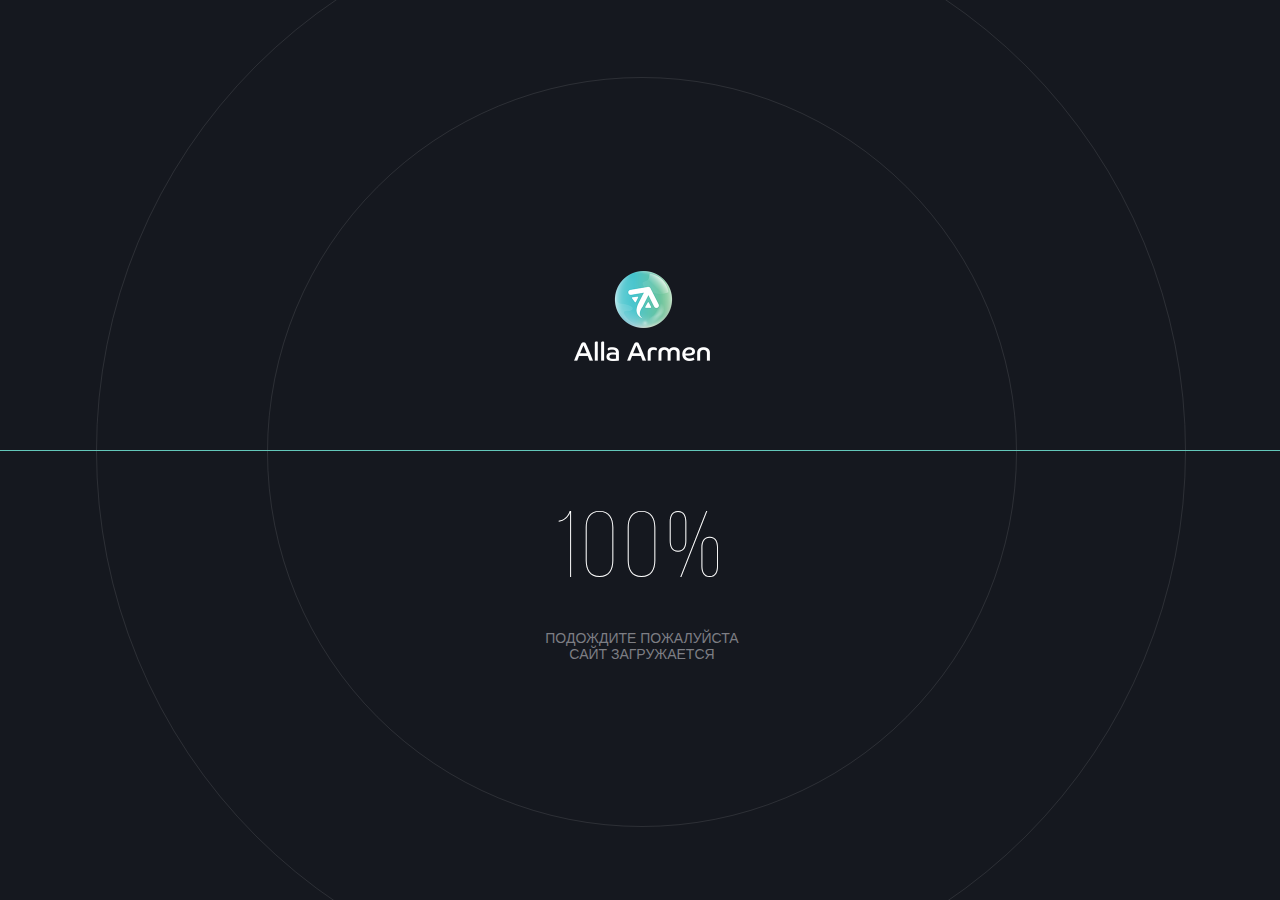
<file: docs/index.html>
<!DOCTYPE html>
<html lang="en">
<head>
<meta charset="utf-8">
<title>Alla Armen</title>
<meta http-equiv="X-UA-Compatible" content="IE=edge,chrome=1">
<meta name="viewport" content="width=device-width, initial-scale=1">
<link rel="shortcut icon" href="favicon.ico">
<link rel="apple-touch-icon" sizes="57x57" href="images/touch/apple-icon-57x57.png">
<link rel="apple-touch-icon" sizes="60x60" href="images/touch/apple-icon-60x60.png">
<link rel="apple-touch-icon" sizes="72x72" href="images/touch/apple-icon-72x72.png">
<link rel="apple-touch-icon" sizes="76x76" href="images/touch/apple-icon-76x76.png">
<link rel="apple-touch-icon" sizes="114x114" href="images/touch/apple-icon-114x114.png">
<link rel="apple-touch-icon" sizes="120x120" href="images/touch/apple-icon-120x120.png">
<link rel="apple-touch-icon" sizes="144x144" href="images/touch/apple-icon-144x144.png">
<link rel="apple-touch-icon" sizes="152x152" href="images/touch/apple-icon-152x152.png">
<link rel="apple-touch-icon" sizes="180x180" href="images/touch/apple-icon-180x180.png">
<link rel="icon" type="image/png" sizes="192x192"  href="images/touch/android-icon-192x192.png">
<link rel="icon" type="image/png" sizes="32x32" href="images/touch/favicon-32x32.png">
<link rel="icon" type="image/png" sizes="96x96" href="images/touch/favicon-96x96.png">
<link rel="icon" type="image/png" sizes="16x16" href="images/touch/favicon-16x16.png">
<link rel="manifest" href="images/touch/manifest.json">
<meta name="msapplication-TileImage" content="images/touch/ms-icon-144x144.png">
<!-- Latest compiled and minified CSS -->
<link rel="stylesheet" href="css/grid.css" />
<link rel="stylesheet" href="css/style.css" type="text/css">

</head>
<body>
<!-- wrap -->
<div class="wrap" id="wrap">
    <!-- section__one -->
    <section class="section__one" id="section">
                    
                    <!-- menu__container -->
                    <div class="menu__container">
                        <div class="menu__box">
                            <span class="m-circle mc-top"></span>
                            <ul class="menu">
                                <li><a href="about.html" class="lPage"><span data-hover="О коуче">О коуче</span></a></li>
                                <li><a href="all-programs.html" class="lPage"><span data-hover="Программы">Программы</span></a></li>
                                <li><a href="problem-solving.html" class="lPage"><span data-hover="Решение проблем">Решение проблем</span></a></li>
                                <li><a href="what-benefit.html" class="lPage"><span data-hover="Польза">Польза</span></a></li>
                                <li><a href="blog.html" class="lPage"><span data-hover="Блог">Блог</span></a></li>
                                <li><a href="reviews.html" class="lPage"><span data-hover="Отзывы">Отзывы</span></a></li>
                                <li><a href="contacts.html" class="lPage"><span data-hover="Контакты">Контакты</span></a></li>
                            </ul> 
                            <div class="clear"></div>
                            <span class="m-circle mc-bottom"></span>            
                        </div>
                    </div><!-- /menu__container --> 
    
        <!-- content__pc -->
        <div class="content__pc" id="content__pc">

                <!-- container -->
                <div class="container">
                    
                    <div class="logo anime-1">
                        <a href="index.html">
                            <img src="images/logo.png" width="68" height="68" alt="#" />
                            <span><img src="images/logo-txt.png" width="136" height="20" alt="Alla Armen" rel="prefetch prerender" /></span>
                        </a>
                    </div><!-- /.logo -->
                    
                    <h1 class="anime-1"><span>Лайф-коуч</span></h1>
                    
                    <!-- share__content -->
                    <div class="share__content mobile-hide">
                        <!-- share -->
        				<div class="share share-hide share-opacity">
                            <div class="share-button">
            					<button class="share-toggle-button">
                                    <i class="s-i-1"></i>
                                    <i class="s-i-2"></i>
            						<!--<i class="share-icon icon-share"></i>-->
            					</button>
                            </div>
        					<ul class="share-items">
        						<li class="share-item item1">
        							<a href="#" class="share-btn">
        								<i class="share-icon icon-facebook"></i>
        							</a>
        						</li>
        						<li class="share-item item2">
        							<a href="#" class="share-btn">
        								<i class="share-icon icon-vk" data-hover="B">B</i>
        							</a>
        						</li>
        						<li class="share-item item3">
        							<a href="#" class="share-btn">
        								<i class="share-icon icon-twitter"></i>
        							</a>
        						</li>
        						<li class="share-item item4">
        							<a href="#" class="share-btn">
        								<i class="share-icon icon-gp"></i>
        							</a>
        						</li>
        					</ul>
        				</div><!-- /.share -->
                     
                    </div><!-- /.share__content -->
                    
                    <!-- h-action -->
                    <div class="h-action">
                        <ul class="h-action-list">
                            <li class="hl-1"><span class="link-nav"><i class="icon-nav"></i></span></li>
                            <li class="hl-2 mobile-hide ">
                                <a href="contacts.html" class="link-skype linkHover lPage">
                                    <span class="a_link"><span>AllaArmen</span></span>                                    
                                    <i class="icon-skype"></i>                                    
                                </a>
                            </li>
                            <li class="hl-3 mobile-hide">
                                <a href="contacts.html#page3" class="link-phone linkHover lPage">
                                    <i class="icon-phone"></i>
                                    <span class="a_link"><span>+44 (0)207 993 1102</span></span>
                                </a>
                            </li>
                        </ul>
                    </div><!-- /.h-action -->
                    
                    <div class="clear"></div>
                    <!-- couch__write -->
                    <div class="couch__write" id="coachBtn">
                    <div id="coachTopLine" class="mobile-hide"></div>
                        <i class="c-dot dot-top"></i>
                            <span class="cb-content">
                                <a href="contacts.html#page2" class="couch-button lPage">ЗАписаться <span>к коучу</span></a>
                            </span>
                        <i class="c-dot dot-bottom"></i>
                    </div><!-- /.couch__write -->
                   
                   <div class="clear"></div>
                   
                    <span class="email-send mobile-hide anime-4">
                        <a href="contacts.html#page2" class="linkHover lPage">
                            <i class="icon-email"></i>
                            <span class="a_link"><span>me@allaarmen.coach</span></span>
                        </a>
                    </span>
                                     
                    <div class="nav__box"> 
                        <ul class="nav">  
                            <li class="anime-2"><a href="about.html" class="lPage"><span data-hover="О коуче">О коуче</span></a></li>
                            <li class="anime-2"><a href="all-programs.html" class="lPage"><span data-hover="Программы">Программы</span></a></li>
                            <li class="anime-2"><a href="problem-solving.html" class="lPage"><span data-hover="Решение проблем">Решение проблем</span></a></li>
                            <li class="anime-2"><a href="what-benefit.html" class="lPage"><span data-hover="Польза">Польза</span></a></li>
                            <li class="anime-2"><a href="blog.html" class="lPage"><span data-hover="Блог">Блог</span></a></li>
                            <li class="anime-2"><a href="reviews.html" class="lPage"><span data-hover="Отзывы">Отзывы</span></a></li>
                            <li class="anime-2"><a href="contacts.html" class="lPage"><span data-hover="Контакты">Контакты</span></a></li>                                                   
                        </ul>
                    </div><!-- /.nav__box -->
                    
                </div><!-- /.container --> 
                
                <!-- swiperBox -->
                <div class="swiperBox">
                
                <!-- swip__content -->
                <div class="swip__content">
                
                <!-- slide-txt -->
                <div class="slide-txt" id="slideTxt">
                    <span class="s-circle s-circle-top"></span>
                                        
                        <!-- slider -->
                        <ul id="slider">
                            <li class="slide page1 slideActive" data-hash="page1" data-img="0">
                                <!-- page__content -->
                                <div class="page__content">
                                    <div class="simple-txt">                                    
                                        <p>1 Через 12 дней Вы сможете <span> поверить в себя, преодолеть </span> свои страхи и проблемы, <span> достигнуть того, что ранее </span> казалось невозможным! </p>                                    
                                    </div> 
                                </div><!-- /.page__content -->     
                                <span class="s-circle s-circle-bottom"></span>                          
                            </li>
                            <li class="slide page2" data-hash="page2" data-img="1">
                                <!-- page__content -->
                                <div class="page__content">
                                    <div class="simple-txt">                                    
                                        <p>2 Через 12 дней Вы сможете <span> поверить в себя, преодолеть </span> свои страхи и проблемы, <span> достигнуть того, что ранее </span> казалось невозможным! </p>                                    
                                    </div> 
                                </div><!-- /.page__content -->   
                                <span class="s-circle s-circle-bottom"></span>                            
                            </li>
                            <li class="slide page3" data-hash="page3" data-img="2" data-location="about.html">
                                <!-- page__content -->
                                <div class="page__content">
                                    <div class="simple-txt">                                    
                                        <p>3 Через 12 дней Вы сможете <span> поверить в себя, преодолеть </span> свои страхи и проблемы, <span> достигнуть того, что ранее </span> казалось невозможным! </p>                                                                            
                                    </div> 
                                </div><!-- /.page__content -->   
                                <span class="s-circle s-circle-bottom"></span>                          
                            </li>    
                        </ul><!-- /.slider -->      
                            
                    
                                                        
                </div><!-- /.slide-txt -->  
                
                        <!-- Add Pagination -->
                        <ul class="pagination__box pagination" id="pagination">
                            <li class="page1 active "data-hash="page1" data-slide="1"></li>
                            <li class="page2" data-hash="page2" data-slide="2"></li>
                            <li class="page3" data-hash="page3" data-slide="3"></li>
                        </ul>  
                        <!-- Add Arrows -->
                        <div class="btn-prev btn-disabled swiper-button mobile-show" id="prev1"></div>
                        <div class="btn-next swiper-button mobile-show" id="next1"></div>                        
                    

                    <div class="clear mobile-show"></div>
                     
                    <!-- couchBtnContent -->
                    <div class="couchBtnContent mobile-show">
                        <!-- couch__write -->
                        <div class="couch__write mobile-show">
                            <i class="c-dot dot-top"></i>
                                <span class="cb-content">
									<a href="contacts.html#page2" class="couch-button lPage">ЗАписаться <span>к коучу</span></a>
                                </span>
                            <i class="c-dot dot-bottom"></i>
                        </div><!-- /.couch__write -->
                    </div><!-- /.couchBtnContent -->
                    
                    <!-- action-panel -->
                    <div class="panel-mobile mobile-show">
                     
                     <div class="share-mobile">
        					<ul class="share-items">
        						<li class="share-item item1">
        							<a href="#">
        								<i class="share-icon icon-facebook"></i>
        							</a>
        						</li>
        						<li class="share-item item2">
        							<a href="#">
        								<i class="share-icon icon-vk" data-hover="B">B</i>
        							</a>
        						</li>
        						<li class="share-item item3">
        							<a href="#">
        								<i class="share-icon icon-twitter"></i>
        							</a>
        						</li>
        						<li class="share-item item4">
        							<a href="#">
        								<i class="share-icon icon-gp"></i>
        							</a>
        						</li>
        					</ul>                    
                        </div>
                                       
                        <div class="action-panel">
                            <ul class="panel-list">
                                <li class="pl-1"><a href="contacts.html#page2" class="lPage"><i class="icon-email"></i></a></li>
                                <li class="pl-2"><span class="link-share ls_mob"><i class="share-icon icon-share"></i></span></li>
                                <li class="pl-3"><a class="link-phone lPage" href="contacts.html#page3"><i class="icon-phone"></i></a></li>
                                <li class="pl-4"><a class="link-skype lPage" href="contacts.html"><i class="icon-skype"></i></a></li>
                            </ul>
                        </div><!-- /action-panel -->
                    </div><!-- /action-panel -->                         
                     
                    <div class="page-buffer mobile-show"></div>
                    
                </div><!-- /.swip__content --> 
                
                                     
                
                </div><!-- /.swiperBox -->                         
                
                
                
                <div id="bgBox">
                                    
                    <div id="bg1" class="bg bg1"><span></span></div>
                    <div id="bg2" class="bg bg2"><span></span></div>
                    <div id="bg3" class="bg bg3"><span></span></div>
                    <div id="bg4" class="bg bg4"><span></span></div>
                    <div id="bg5" class="bg bg5"><span></span></div>              
                                        
                </div>        
                                             
            
        </div><!-- /.content__pc --> 
                
        <span class="line l-1 anime-3"></span>
        <span class="line l-2 anime-3"></span>
        <span class="line l-3 mobile-show anime-3"></span>
        <span class="line l-4 mobile-show anime-3"></span>
        <span class="line-mobile l-5 mobile-show anime-3"><span></span></span>
        <span class="line-mobile l-6 mobile-show anime-3"><span></span></span>

        
    </section><!-- /section__one -->

</div><!-- /wrap -->
<div class="imgLoader" id="imgLoader"></div>	
<script src="js/jquery.min.js"></script>
<script src="js/queryLoader.js"></script>
<script>
    QueryLoader.selectorPreload = "body";
    QueryLoader.init();
</script>

<!--[if lt IE 9]>
    <link rel="stylesheet" href="css/ie.css" />      
    <script src="http://html5shiv.googlecode.com/svn/trunk/html5.js "></script>
    <script src="https://oss.maxcdn.com/html5shiv/3.7.2/html5shiv.min.js"></script>
    <script src="https://oss.maxcdn.com/respond/1.4.2/respond.min.js"></script>
    <script src="http://ie7-js.googlecode.com/svn/version/2.1(beta4)/IE9.js"></script>
    <script src="http://cdnjs.cloudflare.com/ajax/libs/placeholders/3.0.2/placeholders.min.js"></script>  
<![endif]-->
 
<script src="js/jquery.mousewheel.js"></script>
<script src="js/hammer.min.js"></script>
<script src="js/page-index.js"></script> 
<script src="js/script.js"></script>  
</body>
</html>
</file>
<file: docs/css/grid.css>
html, body, div, ul, ol, li, dl, dt, dd, h1, h2, h3, h4, h5, h6, pre, form, dfn, del, p, blockquote, fieldset, input, textarea, select, article, aside, details, figcaption, figure, footer, header, hgroup, nav, section, button, canvas, video {
    margin: 0;
    padding: 0;
}
* {
  -webkit-box-sizing: border-box;
     -moz-box-sizing: border-box;
          box-sizing: border-box;
}
*:before,
*:after {
  -webkit-box-sizing: border-box;
     -moz-box-sizing: border-box;
          box-sizing: border-box;
}
.img-responsive {
  display: block;
  max-width: 100%;
  height: auto;
}
.container {
  margin-right: auto;
  margin-left: auto;
  display: block;
  margin: 0 auto;
}
@media (min-width: 320px) {
  .container {
    width: 100%;
    padding: 0 15px;     
  }
}
@media (min-width: 480px) {
  .container {
    padding: 0 20px; 
    width: 100%;      
  }
}
@media (min-width: 768px) {
  .container {
    width: 100%;
    padding: 0 25px;    
  }
}
@media (min-width: 1024px) {
  .container {
    width: 100%;
    padding: 0 30px;
  }
}
@media (min-width: 1366px) {
  .container {
    width: 100%;
    padding: 0 38px;
  }
}

@media (min-width: 1440px) {
  .container {
    width: 1360px;
    padding: 0;
  }
}
.row {
    margin-left: -15px;
    margin-right: -15px;
}
.row:before, .row:after {
    content: " ";
    display: table;
}
.row:after {
    clear: both;
}
.col-mb-1, .col-mb-2, .col-xs-1, .col-sm-1, .col-md-1, .col-lg-1, .col-xs-2, .col-sm-2, .col-md-2, .col-lg-2, .col-xs-3, .col-sm-3, .col-md-3, .col-lg-3, .col-xs-4, .col-sm-4, .col-md-4, .col-lg-4, .col-xs-5, .col-sm-5, .col-md-5, .col-lg-5, .col-xs-6, .col-sm-6, .col-md-6, .col-lg-6, .col-xs-7, .col-sm-7, .col-md-7, .col-lg-7, .col-xs-8, .col-sm-8, .col-md-8, .col-lg-8, .col-xs-9, .col-sm-9, .col-md-9, .col-lg-9, .col-xs-10, .col-sm-10, .col-md-10, .col-lg-10, .col-xs-11, .col-sm-11, .col-md-11, .col-lg-11, .col-xs-12, .col-sm-12, .col-md-12, .col-lg-12 {
  position: relative;
  min-height: 1px;
  padding: 0 15px;
}
.col-xs-1, .col-xs-2, .col-xs-3, .col-xs-4, .col-xs-5 {
  float: left;
}
.col-xs-1 {
  width: 100%;
}
@media (min-width: 480px) {
  .col-mb-1, .col-mb-2 {
    float: left;
  }
  .col-mb-2 {
    width: 100%;
  }
  .col-mb-1 {
    width: 50%;
  }    
}
@media (min-width: 800px) {
  .col-sm-1, .col-sm-2, .col-sm-3 {
    float: left;
  }
  .col-sm-3 {
    width: 100%;
  }
  .col-sm-2 {
    width: 66.66666667%;
  }
  .col-sm-1 {
    width: 33.33333333%;
  }   
}
@media (min-width: 1024px) {
  .col-md-1, .col-md-2, .col-md-3, .col-md-4 {
    float: left;
  }
  .col-md-4 {
    width: 100%;
  }
  .col-md-3 {
    width: 75%;
  }
  .col-md-2 {
    width: 50%;
  }
  .col-md-1 {
    width: 25%;
  }
 
}
@media (min-width: 1300px) {
  .col-lg-1, .col-lg-2, .col-lg-3 {
    float: left;
  }
  .col-lg-3 {
    width: 100%;
  }
  .col-lg-2 {
    width: 66.66666667%
  }
  .col-lg-1 {
    width: 33.33333333%;
  } 
}
</file>
<file: docs/css/style.css>
/*@import url(http://fonts.googleapis.com/css?family=Open+Sans:400,300,700,800,600&subset=latin,cyrillic-ext);
@import url(https://fonts.googleapis.com/css?family=Open+Sans+Condensed:300&subset=latin,cyrillic-ext);*/
@font-face {
	font-family: 'Conv_BebasNeueBold';
	src: url('../fonts/BebasNeueBold.eot');
	src: local('☺'), url('../fonts/BebasNeueBold.woff') format('woff'), 
    url('../fonts/BebasNeueBold.ttf') format('truetype'), 
    url('../fonts/BebasNeueBold.svg') format('svg');
	font-weight: normal;
	font-style: normal;
}
@font-face {
	font-family: 'Conv_BebasNeueThin';
	src: url('../fonts/BebasNeueThin.eot');
	src: local('☺'), url('../fonts/BebasNeueThin.woff') format('woff'), 
    url('../fonts/BebasNeueThin.ttf') format('truetype'), 
    url('../fonts/BebasNeueThin.svg') format('svg');
	font-weight: normal;
	font-style: normal;
}
@font-face {
	font-family: 'Conv_BebasNeueBook';
	src: url('../fonts/BebasNeueBook.eot');
	src: local('☺'), url('../fonts/BebasNeueBook.woff') format('woff'), 
    url('../fonts/BebasNeueBook.ttf') format('truetype'), 
    url('../fonts/BebasNeueBook.svg') format('svg');
	font-weight: normal;
	font-style: normal;
}

ul,
ol {list-style: none;margin: 0;padding: 0;}
ul ul,
ol ul,
ul ol,
ol ol {
  list-style: none;
  margin: 0;padding: 0;
}
a, li, button, input, textarea {
    outline: none !important;
}
.clear {
    clear: both;
}
:focus::-webkit-input-placeholder {color: transparent}
:focus::-moz-placeholder          {color: transparent}
:focus:-moz-placeholder           {color: transparent}
:focus:-ms-input-placeholder      {color: transparent}
body {
    background: #15181f;
    color: #fff;
    font: 15px/15px "Open Sans", sans-serif;
    -webkit-text-size-adjust:none;
    outline: none !important;
}
h1 {
    display: inline-block;
    float: left;
    color: #fff;
    font: 15px/20px "Open Sans", sans-serif;
    margin: 0 0 0 158px; 
    position: relative;   
    padding: 26px 0 0;
    z-index: 30;  
}
h1:before {
    content: "";
	-webkit-transition: background 0.6s;
	-moz-transition: background 0.6s;
    -ms-transition: background 0.6s;
	transition: background 0.6s;       
    left: 0;
    position: absolute;
    width: 1px;
    z-index: 2;   
    height: 69px;
    top: -69px;     
}

p {
    color: #7d7e84;
    font: 15px/18px "Open Sans", sans-serif;
    margin: 0 0 20px;    
}
a {
    color: #fff;
    text-decoration: none;
}

html, body {
    height: 100%;
}
.wrap {
    height: 100%;
    overflow: hidden;    
}

.wrap {
    background: #000 none no-repeat 50% 50%;
    height: 100%;
    overflow: hidden;
    background-size: 100% auto;
}
.bg {
    height: 100%;
    left: 0;
    position: absolute;
    top: 0;
    width: 0;
    z-index: 1;
    overflow: hidden; 
    
}
.bg span {
    width: 0;
    background-repeat: no-repeat;  
    height: 100%;
    display: block;
	-webkit-transition: width .5s;
	-moz-transition: width .5s;
    -ms-transition: width .5s;
	transition: width .5s;             
}
.bg1 {
    width: 19.5%;         
}
.bg2 {
    left: 19.5%;
    width: 8.5%;
}
.bg3 {
    width: 27%;
    left: 28%;           
}
.bg4 {
    left: 55%;
    width: 35.4%;
}
.bg5 {
    left: 90.4%;
    width: 9.6%;   
}

.wrap {
    background-image: url("../images/bg1.jpg");
}
.wrap.page-about {
    background-image: url("../images/bg3.jpg");
}
.wrap.page-programs {
    background-image: url("../images/bg5.jpg");
} 
.wrap.page-problem-solving {
    background-image: url("../images/bg6.jpg");
}   
.wrap.page-reviews {
    background-image: url("../images/bg7.jpg");
} 
.wrap.page-contacts {
    background-image: url("../images/bg8.jpg");
}  
.wrap.page-about-coach {
    background-image: url("../images/bg4.jpg");
} 
.wrap.page-blog {
    background-image: url("../images/bg11.jpg");
} 
.wrap.page-blog-single {
    background-image: url("../images/bg13.jpg");
}  
.wrap.page-what-benefit {
    background-image: url("../images/bg14.jpg");
}  


 
.page1 .bg1 span,
.page1 .bg2 span,
.page1 .bg3 span,
.page1 .bg4 span,
.page1 .bg5 span,

.page2 .bg1 span,
.page2 .bg2 span,
.page2 .bg3 span,
.page2 .bg4 span,
.page2 .bg5 span,

.page3 .bg1 span,
.page3 .bg2 span,
.page3 .bg3 span,
.page3 .bg4 span,
.page3 .bg5 span
 {
   -webkit-animation-fill-mode: both;
   -moz-animation-fill-mode: both;
    -ms-animation-fill-mode: both;   
  animation-fill-mode: both;    
  -webkit-animation-duration: .5s;
  -moz-animation-duration: .5s;
  -ms-animation-duration: .5s;
  animation-duration: .5s;           
}



@-webkit-keyframes fadeIn {
  0% {
    width: 0;
  }

  100% {
    width: 100%;
  }
}

@-moz-keyframes fadeIn {
  0% {
    width: 0;
  }

  100% {
    width: 100%;
  }
}

@-ms-keyframes fadeIn {
  0% {
    width: 0;
  }

  100% {
    width: 100%;
  }
}

@keyframes fadeIn {
  0% {
    width: 0;
  }

  100% {
    width: 100%;
  }
}
section.section__one {
    height: 100%;
    position: relative;
}
section.section__one:before {
    content: "";    
    background: rgba(19,20,26,.3);
    position: absolute;
    top: 0;
    left: 0;
    height: 100%;
    width: 55%;
    border-right: 1px solid rgba(255,255,255,.1);
    z-index: 2;
}
/*content__pc*/
.content__pc {
    height: 100%;
}
.content__pc:before {
    content: "";    
    background: rgba(21,24,31,.8);
    position: absolute;
    top: 0;
    left: 0;
    height: 100%;
    width: 100%;
    z-index: 2;
}
/*line*/
.line {
    background: rgba(255,255,255,.1);
    height: 100%;
    position: absolute;
    z-index: 2;
    width: 1px;
    top: 0;
	-webkit-transition: left 0.5s, opacity 0.5s;
	-moz-transition: left 0.5s, opacity 0.5s;
    -ms-transition: left 0.5s, opacity 0.5s;
	transition: left 0.5s, opacity 0.5s;      
}
.l-1 {
    left: 19.5%;
}
.l-2 {
    left: 28%;
}
/*fullpage*/
.fullpage {
    position: absolute !important;
    top: 0;
    width: 100%;
    left: 0;
    z-index: 20;
}
/*content__pc*/
.content__pc > .container, .contact__form > .container {
    padding-top: 69px;
    height: 100%;
    position: relative;
}
/*logo*/
.logo {
    display: inline-block;
    float: left;
    position: relative;
    z-index: 30;
}
.logo a {
    text-decoration: none;
}
.logo a img {
    float: left;
    display: inline-block;
}
.logo a span {
    float: left;
    display: inline-block;  
    margin: 24px 0 0 29px; 
}
/*s-content*/
.s-content {
    position: absolute;
    top: 0;
    left: 0;
    width: 100%;
    height: 100%;
}
/*share__content*/
.share__content {
    width: 397px;
    float: right;
    display: inline-block;
    margin: 0 118px 0 0;
    height: 68px;
}
/*share*/
.share {
  width: 100%;
  margin: 0 auto;
  position: relative;
  z-index: 30;
}
/*share-button*/
.share-button {
  position: absolute;
  left: 168px;  
  top: 0;  
  z-index: 30;
}
.share-button:before {
    content: "";
    height: 69px;
    position: absolute;
    display: block;
    width: 1px;
    background: rgba(255, 255, 255, 0.1);
    top: -69px;
    left: 34px;
}
/*share-toggle-button*/
.share-toggle-button {
  width: 68px;
  height: 68px;
  border: 1px solid rgba(255, 255, 255, 0.1); 
  border-radius: 34px;  
  -webkit-border-radius: 34px;
  -moz-border-radius: 34px;
  background: none;
  position: relative;  
  line-height: 81px;
  top: 0;
  z-index: 10;
  cursor: pointer;
  outline: none !important;
}
.share-toggle-button i {
    background: #fff;
    width: 17px;
    height: 3px;
    display: inline-block; 
	-webkit-transition: all 0.4s cubic-bezier(0.23, 1, 0.32, 1) 0s;
	-moz-transition: all 0.4s cubic-bezier(0.23, 1, 0.32, 1) 0s;
    -ms-transition: all 0.4s cubic-bezier(0.23, 1, 0.32, 1) 0s;
	transition: all 0.4s cubic-bezier(0.23, 1, 0.32, 1) 0s;  
    position: absolute;    
    left: 26px;
}
.share-toggle-button i:before{
    content: "";
    width: 9px;
    height: 9px;
    background: #fff;
    position: absolute;
    top: -3px;
    left: -8px;
    border-radius: 50%;  
    -webkit-border-radius: 50%;
    -moz-border-radius: 50%;    
    display: block; 
}
.share-toggle-button i:after {
    content: "";
    width: 9px;
    height: 9px;
    background: #fff;
    position: absolute;
    display: block;
    top: -3px;
    border-radius: 50%;  
    -webkit-border-radius: 50%;
    -moz-border-radius: 50%;  
    right: 0;
}
.s-i-1 {
    top: 28px;  
	-webkit-transform:rotate(-30deg);
	-moz-transform: rotate(-30deg);
	-ms-transform: rotate(-30deg);
	transform: rotate(-30deg);          
}
.s-i-2 {
    top: 40px;   
	-webkit-transform:rotate(30deg);
	-moz-transform: rotate(30deg);
	-ms-transform: rotate(30deg);
	transform: rotate(30deg);            
}
.share-toggle-button:hover i {
    width: 25px;
    height: 5px;
    border-radius: 2.5px;  
    -webkit-border-radius: 2.5px;
    -moz-border-radius: 2.5px;       
}
.share-toggle-button:hover i:before, .share-toggle-button:hover i:after {
    opacity: 0;
}
.share-toggle-button:hover .s-i-1{
	-webkit-transform:rotate(0);
	-moz-transform: rotate(0);
	-ms-transform: rotate(0);
	transform: rotate(0); 
    top: 30px;    
    left: 21px; 
}
.share-toggle-button:hover .s-i-2{
	-webkit-transform:rotate(90deg);
	-moz-transform: rotate(90deg);
	-ms-transform: rotate(90deg);
	transform: rotate(90deg);    
    top: 30px;   
    left: 21px;
}
.share-show .share-toggle-button:hover .s-i-2 {
	-webkit-transform:rotate(0);
	-moz-transform: rotate(0);
	-ms-transform: rotate(0);
	transform: rotate(0); 
    top: 30px;    
    left: 21px;     
}
/*icon-share*/
.icon-share {
    width: 22px;
    height: 23px;
    background: url("../images/svg/share.svg") no-repeat;
    display: inline-block;
}
/*icon-facebook*/
.icon-facebook {
    width: 7px;
    height: 14px;
    background: url("../images/svg/fb.svg") no-repeat;
    display: inline-block;    
}
/*icon-vk*/
.icon-vk {
    color: white;
    font: 600 17px/17px "Open Sans", sans-serif;    
}
/*icon-twitter*/
.icon-twitter {
    width: 14px;
    height: 12px;
    background: url("../images/svg/tw.svg") no-repeat;
    display: inline-block;      
}
/*icon-gp*/
.icon-gp {
    width: 16px;
    height: 13px;
    background: url("../images/svg/gp.svg") no-repeat;
    display: inline-block;      
}
/*share-items*/
.share-items {
    display: block;
    width: 100%;
    float: left;
}

.share-items li {
    display: inline-block;
  width: 45px;
  height: 45px;
  border: 1px solid rgba(255, 255, 255, 0.1); 
  border-radius: 50%;  
  -webkit-border-radius: 50%;
  -moz-border-radius: 50%;
  position: absolute;
  top: 12px;
	-webkit-transition: visibility 0.75s;
	-moz-transition: visibility 0.75s;
    -ms-transition: visibility 0.75s;     
    transition: visibility 0.75s; 
    visibility: hidden;
    z-index: 2;     
   -webkit-animation-fill-mode: both;
   -moz-animation-fill-mode: both;
    -ms-animation-fill-mode: both;   
  animation-fill-mode: both;    
  -webkit-animation-duration: .75s;
  -moz-animation-duration: .75s;
  -ms-animation-duration: .75s;
  animation-duration: .75s;        
  -webkit-animation-name: bounceOut;
  -moz-animation-name: bounceOut;
  -ms-animation-name: bounceOut;
  animation-name: bounceOut;    
}
.share-show .share-items li {
   -webkit-animation-fill-mode: both;
   -moz-animation-fill-mode: both;
    -ms-animation-fill-mode: both;   
  animation-fill-mode: both;    
  -webkit-animation-duration: .75s;
  -moz-animation-duration: .75s;
  -ms-animation-duration: .75s;
  animation-duration: .75s;        
  -webkit-animation-name: bounceIn;
  -moz-animation-name: bounceIn;
  -ms-animation-name: bounceIn;
  animation-name: bounceIn;    
  visibility: visible;     
}
@-webkit-keyframes bounceIn {
  0%, 20%, 40%, 60%, 80%, 100% {
    -webkit-animation-timing-function: cubic-bezier(0.215, 0.610, 0.355, 1.000);
    -moz-animation-timing-function: cubic-bezier(0.215, 0.610, 0.355, 1.000);
    -ms-animation-timing-function: cubic-bezier(0.215, 0.610, 0.355, 1.000);
    animation-timing-function: cubic-bezier(0.215, 0.610, 0.355, 1.000);
  }

  0% {
    opacity: 0;
    -webkit-transform: scale3d(.3, .3, .3);
    -moz-transform: scale3d(.3, .3, .3);
    -ms-transform: scale3d(.3, .3, .3);
    transform: scale3d(.3, .3, .3);
  }

  20% {
    -webkit-transform: scale3d(1.1, 1.1, 1.1);
    -moz-transform: scale3d(1.1, 1.1, 1.1);
    -ms-transform: scale3d(1.1, 1.1, 1.1);
    transform: scale3d(1.1, 1.1, 1.1);
  }

  40% {
    -webkit-transform: scale3d(.9, .9, .9);
    -moz-transform: scale3d(.9, .9, .9);
    -ms-transform: scale3d(.9, .9, .9);
    transform: scale3d(.9, .9, .9);
  }

  60% {
    opacity: 1;
    -webkit-transform: scale3d(1.03, 1.03, 1.03);
    -moz-transform: scale3d(1.03, 1.03, 1.03);
    -ms-transform: scale3d(1.03, 1.03, 1.03);
    transform: scale3d(1.03, 1.03, 1.03);
  }

  80% {
    -webkit-transform: scale3d(.97, .97, .97);
    -moz-transform: scale3d(.97, .97, .97);
    -ms-transform: scale3d(.97, .97, .97);
    transform: scale3d(.97, .97, .97);
  }

  100% {
    opacity: 1;
    -webkit-transform: scale3d(1, 1, 1);
    -moz-transform: scale3d(1, 1, 1);
    -ms-transform: scale3d(1, 1, 1);
    transform: scale3d(1, 1, 1);
  }
}

@keyframes bounceIn {
  0%, 20%, 40%, 60%, 80%, 100% {
    -webkit-animation-timing-function: cubic-bezier(0.215, 0.610, 0.355, 1.000);
    -moz-animation-timing-function: cubic-bezier(0.215, 0.610, 0.355, 1.000);
    -ms-animation-timing-function: cubic-bezier(0.215, 0.610, 0.355, 1.000);
    animation-timing-function: cubic-bezier(0.215, 0.610, 0.355, 1.000);
  }

  0% {
    opacity: 0;
    -webkit-transform: scale3d(.3, .3, .3);
    -moz-transform: scale3d(.3, .3, .3);
    -ms-transform: scale3d(.3, .3, .3);
    transform: scale3d(.3, .3, .3);
  }

  20% {
    -webkit-transform: scale3d(1.1, 1.1, 1.1);
    -moz-transform: scale3d(1.1, 1.1, 1.1);
    -ms-transform: scale3d(1.1, 1.1, 1.1);
    transform: scale3d(1.1, 1.1, 1.1);
  }

  40% {
    -webkit-transform: scale3d(.9, .9, .9);
    -moz-transform: scale3d(.9, .9, .9);
    -ms-transform: scale3d(.9, .9, .9);
    transform: scale3d(.9, .9, .9);
  }

  60% {
    opacity: 1;
    -webkit-transform: scale3d(1.03, 1.03, 1.03);
    -moz-transform: scale3d(1.03, 1.03, 1.03);
    -ms-transform: scale3d(1.03, 1.03, 1.03);
    transform: scale3d(1.03, 1.03, 1.03);
  }

  80% {
    -webkit-transform: scale3d(.97, .97, .97);
    -moz-transform: scale3d(.97, .97, .97);
    -ms-transform: scale3d(.97, .97, .97);
    transform: scale3d(.97, .97, .97);
  }

  100% {
    opacity: 1;
    -webkit-transform: scale3d(1, 1, 1);
    -moz-transform: scale3d(1, 1, 1);
    -ms-transform: scale3d(1, 1, 1);
    transform: scale3d(1, 1, 1);
  }
}


.share-items li a {
    width: 100%;
    height: 100%;
    text-decoration: none;
    text-align: center;
    display: block;
    line-height: 45px;
    position: relative;
    overflow: hidden;
}
.share-items li a i {
    position: relative;
    display: inline-block; 
	-webkit-transition: all 0.4s cubic-bezier(0.23, 1, 0.32, 1) 0s;
	-moz-transition: all 0.4s cubic-bezier(0.23, 1, 0.32, 1) 0s;
    -ms-transition: all 0.4s cubic-bezier(0.23, 1, 0.32, 1) 0s;
	transition: all 0.4s cubic-bezier(0.23, 1, 0.32, 1) 0s;        
}
.share-items li a i:before {
    content: "";
    position: absolute;
    display: inline-block;
    top: 0;
    left: 0;
	-webkit-transform: translateY(32px);
	-moz-transform: translateY(32px);
	-ms-transform: translateY(32px);
	transform: translateY(32px);    
}
.share-items li a:hover i  {
	-webkit-transform: translateY(-32px);
	-moz-transform: translateY(-32px);
	-ms-transform: translateY(-32px);
	transform: translateY(-32px);       
}
/*item1*/
.share-items li.item1 a i:before {    
    background: url("../images/svg/fb2.svg") no-repeat;
    height: 14px;
    width: 7px;          
}
/*item2*/
.share-items li.item2 a i:before {
    content: attr(data-hover);
    color: #27ffad;
}
/*item3*/
.share-items li.item3 a i:before{
    background: url("../images/svg/tw2.svg") no-repeat;
    height: 12px;
    width: 14px;  
}
/*item4*/
.share-items li.item4 a i:before{
    background: url("../images/svg/gp2.svg") no-repeat;
    height: 13px;
    width: 16px;
}

.share-items li.item1 {
    left: 0;
}
.share-items li.item3 a, .share-items li.item4 a {
    line-height: 45px;
}
.share-items li.item1 a {
    line-height: 47px;
}
.share-items li.item4 a {
    line-height: 46px;
}
.share-items li.item2 {
    left: 80px;
}
.share-items li.item3 {
    left: 278px;
}
.share-items li.item4 {
    right: 0;
}
@-webkit-keyframes bounceOut {
  20% {
    -webkit-transform: scale3d(.9, .9, .9);
    -moz-transform: scale3d(.9, .9, .9);
    -ms-transform: scale3d(.9, .9, .9);
    transform: scale3d(.9, .9, .9);
  }

  50%, 55% {
    opacity: 1;
    -webkit-transform: scale3d(1.1, 1.1, 1.1);
    -moz-transform: scale3d(1.1, 1.1, 1.1);
    -ms-transform: scale3d(1.1, 1.1, 1.1);
    transform: scale3d(1.1, 1.1, 1.1);
  }

  100% {
    opacity: 0;
    -webkit-transform: scale3d(.3, .3, .3);
    -moz-transform: scale3d(.3, .3, .3);
    -ms-transform: scale3d(.3, .3, .3);
    transform: scale3d(.3, .3, .3);
  }
}

@keyframes bounceOut {
  20% {
    -webkit-transform: scale3d(.9, .9, .9);
    -moz-transform: scale3d(.9, .9, .9);
    -ms-transform: scale3d(.9, .9, .9);
    transform: scale3d(.9, .9, .9);
  }

  50%, 55% {
    opacity: 1;
    -webkit-transform: scale3d(1.1, 1.1, 1.1);
    -moz-transform: scale3d(1.1, 1.1, 1.1);
    -ms-transform: scale3d(1.1, 1.1, 1.1);
    transform: scale3d(1.1, 1.1, 1.1);
  }

  100% {
    opacity: 0;
    -webkit-transform: scale3d(.3, .3, .3);
    -moz-transform: scale3d(.3, .3, .3);
    -ms-transform: scale3d(.3, .3, .3);
    transform: scale3d(.3, .3, .3);
  }
}
/*h-action*/
.h-action {
    display: inline-block;
    float: right;
    width: 68px;
    position: absolute;  
    top: 69px;
    right: 0;     
}
.h-action:before {
    content: "";
    height: 69px;
    position: absolute;
    display: block;
    width: 1px;
    background: rgba(255, 255, 255, 0.1);
    top: -69px;
    left: 34px;
    z-index: 2;
}
.h-action:after {
    content: "";
    height: 1000px;
    position: absolute;
    display: block;
    width: 1px;
    background: rgba(255, 255, 255, 0.1);
    bottom: -972px;
    left: 34px;
    z-index: 2;
}
/*h-action-list*/
.h-action-list {
    display: block;
    width: 100%;
    float: left;
}
.h-action-list li {
    display: block;
    width: 100%;
    position: relative;
    float: left;
    margin: 0 0 28px;
    z-index: 35;
}
.h-action-list li:first-child:before {display: none;}
.h-action-list li:before {
    content: "";
    height: 28px;
    position: absolute;
    display: block;
    width: 1px;
    background: rgba(255, 255, 255, 0.1);
    top: -28px;
    left: 34px;
    z-index: 2;
}
.h-action-list li > a, .h-action-list li > span {
    display: block;
  width: 66px;
  height: 66px;
  border-radius: 50%;  
  -webkit-border-radius: 50%;
  -moz-border-radius: 50%;
  position: relative;
    z-index: 2;     
    text-decoration: none;
    text-align: center; 
    border: 1px solid rgba(255, 255, 255, 0.1);
    cursor: pointer;        
}
/*a_link*/
.a_link {
    display: inline-block;
    position: absolute;
    right: 0;
    top: 0;
    color: white;
    font: 300 15px/15px "Open Sans", sans-serif;  
    white-space: nowrap;  
    overflow: hidden;    
    width: 66px;
    padding: 24px 0 0 30px; 
    border: 1px solid rgba(255, 255, 255, 0.1); 
    height: 66px;    
    border-radius: 33px;  
    -webkit-border-radius: 33px;
    -moz-border-radius: 33px;    
    text-align: left;
    -webkit-transition: width 0.3s;
	-moz-transition: width 0.3s;
    -ms-transition: width 0.3s;
	transition: width 0.3s;  
       
}
.h-action-list li.hl-2 a, .h-action-list li.hl-3 a, .email-send a {
    border: transparent !important;
}
.a_link span {
    display: inline-block; 
	-webkit-transition: all 0.4s ;
	-moz-transition: all 0.4s ;
    -ms-transition: all 0.4s;
	transition: all 0.4s ;                   
}
.hl-2 .linkHover .a_link span {
	-webkit-transform:translateX(-374px);
	-moz-transform: translateX(-374px);
	-ms-transform: translateX(-374px);
	transform: translateX(-374px);     
}
.hl-3 .linkHover .a_link span {
	-webkit-transform:translateX(-504px);
	-moz-transform: translateX(-504px);
	-ms-transform: translateX(-504px);
	transform: translateX(-504px);     
}
.email-send .linkHover .a_link span {
	-webkit-transform:translateX(544px);
	-moz-transform: translateX(544px);
	-ms-transform: translateX(544px);
	transform: translateX(544px);       
}
.email-send .linkHover .a_link {
    left: 0;
    padding: 24px 0 0 63px;
    right: inherit;
    top: 2px;
}
.email-send .linkHover:hover .a_link {
    padding: 24px 0 0 73px;
}

.linkHover:hover .a_link span { 
	-webkit-transform:translateX(0px);
	-moz-transform: translateX(0px);
	-ms-transform: translateX(0px);
	transform: translateX(0px);     
}
.link-skype .a_link, .email-send .a_link {
    letter-spacing: 1px; 
}
.hl-2 .linkHover:hover .a_link {
    width: 187px;
}
.hl-3 .linkHover:hover .a_link {
    width: 252px;
}
.email-send .linkHover:hover .a_link {
    width: 272px;
}
/*icon-skype*/
.icon-skype {
    width: 25px;
    height: 25px;
    background: url("../images/svg/skype.svg") no-repeat;
    display: inline-block; 
    float: right;    
}
/*icon-phone*/
.icon-phone {
    width: 23px;
    height: 23px;
    background: url("../images/svg/phone.svg") no-repeat;
    display: inline-block;   
    float: right;   
}
/*link-nav*/
.link-nav {
	-webkit-transform: translateZ(0px);
	-moz-transform: translateZ(0px);
	-ms-transform: translateZ(0px);
	transform: translateZ(0px);    
	-webkit-transition: all 0.4s cubic-bezier(0.23, 1, 0.32, 1) 0s;
	-moz-transition: all 0.4s cubic-bezier(0.23, 1, 0.32, 1) 0s;
    -ms-transition: all 0.4s cubic-bezier(0.23, 1, 0.32, 1) 0s;
	transition: all 0.4s cubic-bezier(0.23, 1, 0.32, 1) 0s;      
}
.link-nav i {
    -moz-user-select: none;
    background-color: #fff;
    display: block;
    font-size: 0;
    height: 4px;
    left: 50%;
    margin-left: -11px;
    margin-top: -1px;
    position: absolute;
    top: 50%;
	-webkit-transition: background-color 0.3s ease 0s;
	-moz-transition: background-color 0.3s ease 0s;
    -ms-transition: background-color 0.3s ease 0s;
	transition: background-color 0.3s ease 0s;      
    width: 23px;
    border-radius: 2.5px;
    -moz-border-radius: 2.5px;
    -webkit-border-radius: 2.5px;
}
.link-nav i:before, .link-nav i:after {
    background: #fff;
    border-radius: 2.5px;
    -moz-border-radius: 2.5px;
    -webkit-border-radius: 2.5px;    
    content: "";
    height: 100%;
    left: 0;
    position: absolute;
	-webkit-transition: all 0.2s cubic-bezier(0, 0.985, 0.17, 0.99) 0s;
	-moz-transition: all 0.2s cubic-bezier(0, 0.985, 0.17, 0.99) 0s;
    -ms-transition: all 0.2s cubic-bezier(0, 0.985, 0.17, 0.99) 0s;
	transition: all 0.2s cubic-bezier(0, 0.985, 0.17, 0.99) 0s;       
    width: 100%;
}
.link-nav i:before {
	-webkit-transform:translateY(-200%);
	-moz-transform: translateY(-200%);
	-ms-transform: translateY(-200%);
	transform: translateY(-200%);      
}
.link-nav i:after {
	-webkit-transform:translateY(200%);
	-moz-transform: translateY(200%);
	-ms-transform: translateY(200%);
	transform: translateY(200%);       
}
.link-nav:hover i:before,
.link-nav:hover i:after {
	-webkit-transform: translateY(0px) rotate(180deg);
	-moz-transform: translateY(0px) rotate(180deg);
	-ms-transform: translateY(0px) rotate(180deg);
	transform: translateY(0px) rotate(180deg);     
}
.link-nav:hover i:before {
	-webkit-transform: translateY(0px) rotate(90deg);
	-moz-transform: translateY(0px) rotate(90deg);
	-ms-transform: translateY(0px) rotate(90deg);
	transform: translateY(0px) rotate(90deg);      
}
.link-nav:hover i:after {
	-webkit-transform: translateY(0px) rotate(-90deg);
	-moz-transform: translateY(0px) rotate(-90deg);
	-ms-transform: translateY(0px) rotate(-90deg);
	transform: translateY(0px) rotate(-90deg);
}
/*когда открыли меню*/
.link-nav.openMenu {
    z-index: 100;
}
.link-nav.openMenu i {
    background-color: transparent;
}
.link-nav.openMenu i:before {
	-webkit-transform: translateY(0px) rotate(45deg);
	-moz-transform: translateY(0px) rotate(45deg);
	-ms-transform: translateY(0px) rotate(45deg);
	transform: translateY(0px) rotate(45deg);    
}
.link-nav.openMenu i:after {
	-webkit-transform: translateY(0px) rotate(-45deg);
	-moz-transform: translateY(0px) rotate(-45deg);
	-ms-transform: translateY(0px) rotate(-45deg);
	transform: translateY(0px) rotate(-45deg);     
}
.link-nav.openMenu i {
    background: transparent none repeat scroll 0 0;
}
.link-nav.openMenu:hover i::before, 
.link-nav.openMenu:hover i::after {
	-webkit-transform: translateY(0px) rotate(180deg);
	-moz-transform: translateY(0px) rotate(180deg);
	-ms-transform: translateY(0px) rotate(180deg);
	transform: translateY(0px) rotate(180deg);     
}


    .touchBox .link-nav i:before {
    	-webkit-transform:translateY(-200%);
    	-moz-transform: translateY(-200%);
    	-ms-transform: translateY(-200%);
    	transform: translateY(-200%);      
    }
    .touchBox .link-nav i:after {
    	-webkit-transform:translateY(200%);
    	-moz-transform: translateY(200%);
    	-ms-transform: translateY(200%);
    	transform: translateY(200%);       
    }
    .touchBox .link-nav:hover i:before {
    	-webkit-transform:translateY(-200%);
    	-moz-transform: translateY(-200%);
    	-ms-transform: translateY(-200%);
    	transform: translateY(-200%);     
        
    }
    .touchBox .link-nav:hover i:after {
    	-webkit-transform:translateY(200%);
    	-moz-transform: translateY(200%);
    	-ms-transform: translateY(200%);
    	transform: translateY(200%);    
    }
    
    .touchBox .link-nav.openMenu i:before {
    	-webkit-transform: translateY(0px) rotate(45deg);
    	-moz-transform: translateY(0px) rotate(45deg);
    	-ms-transform: translateY(0px) rotate(45deg);
    	transform: translateY(0px) rotate(45deg);    
    }
    .touchBox .link-nav.openMenu i:after {
    	-webkit-transform: translateY(0px) rotate(-45deg);
    	-moz-transform: translateY(0px) rotate(-45deg);
    	-ms-transform: translateY(0px) rotate(-45deg);
    	transform: translateY(0px) rotate(-45deg);     
    }
    .touchBox .link-nav.openMenu:hover i::before {
    	-webkit-transform: translateY(0px) rotate(45deg);
    	-moz-transform: translateY(0px) rotate(45deg);
    	-ms-transform: translateY(0px) rotate(45deg);
    	transform: translateY(0px) rotate(45deg);     
    } 
    .touchBox .link-nav.openMenu:hover i::after {
    	-webkit-transform: translateY(0px) rotate(-45deg);
    	-moz-transform: translateY(0px) rotate(-45deg);
    	-ms-transform: translateY(0px) rotate(-45deg);
    	transform: translateY(0px) rotate(-45deg);     
    }
/*******************/

.h-action-list li .link-skype i {
    margin: 21px 20px 0 0;
}
.h-action-list li .link-phone i {
    margin: 22px 21px 0;
}
/*menu__container*/
.menu__container {
    z-index: 50;
    position: absolute;
    top: 0;
    left: 0;
    width: 100%;
    height: 100%;
    background: rgba(19,19,25,.7);
    display: none;
    overflow: hidden;
}
/*menu__box*/
.menu__box {
    position: absolute;
    width: 45%;
    height: 100%;
    display: block;
    /*right: 0; */
    top: 0;
    background: rgba(19,19,25,.95);
    right: -45%;
    transform: translateZ(0px);
    transition: all 0.4s cubic-bezier(0.23, 1, 0.32, 1) 0s;  
}
.menuActive .menu__box {
    /*transform: translate(-675px);*/
    right: 0; 
}

/*m-circle*/
.m-circle {
    position: absolute;
    left: 98px;
    display: block;
    width: 5px;
    height: 5px;
    -moz-border-radius: 50%;
    -webkit-border-radius: 50%;
    border-radius: 50%;
    background-color: #fff;    
}
.mc-top {
    top: 106px;
}
.mc-bottom {
    bottom: 106px;
}
.m-circle:before {
    content: "";
    display: block;
    left: 2px;
    width: 1px;
    height: 24px;
    opacity: .1;
    background-color: #fff;
    position: absolute;
}
.mc-top:before {
    top: 29px;
}
.mc-bottom:before {
    top: -48px;
}
/*menu*/
.menu {
    display: block;
    width: 100%;
    float: left;
    padding-left: 100px;
}
.menu li {
    display: block;
    float: left;
    width: 100%;
    margin: 0 0 8px;
	-webkit-transition: all 0.7s cubic-bezier(0.23, 1, 0.32, 1) 0s;
	-moz-transition: all 0.7s cubic-bezier(0.23, 1, 0.32, 1) 0s;
    -ms-transition: all 0.7s cubic-bezier(0.23, 1, 0.32, 1) 0s;
	transition: all 0.7s cubic-bezier(0.23, 1, 0.32, 1) 0s;           
    opacity: 0;
}
.menu li:nth-child(1) {
	-webkit-transform: translateX(-100px);
	-moz-transform: translateX(-100px);
	-ms-transform: translateX(-100px);
	transform: translateX(-100px);    
}
.menu li:nth-child(2) {
	-webkit-transform: translateX(-150px);
	-moz-transform: translateX(-150px);
	-ms-transform: translateX(-150px);
	transform: translateX(-150px);     
}
.menu li:nth-child(3) {
	-webkit-transform: translateX(-200px);
	-moz-transform: translateX(-200px);
	-ms-transform: translateX(-200px);
	transform: translateX(-200px);     
}
.menu li:nth-child(4) {
	-webkit-transform: translateX(-250px);
	-moz-transform: translateX(-250px);
	-ms-transform: translateX(-250px);
	transform: translateX(-250px);     
}
.menu li:nth-child(5) {
	-webkit-transform: translateX(-300px);
	-moz-transform: translateX(-300px);
	-ms-transform: translateX(-300px);
	transform: translateX(-300px);         
}
.menu li:nth-child(6) {
	-webkit-transform: translateX(-350px);
	-moz-transform: translateX(-350px);
	-ms-transform: translateX(-350px);
	transform: translateX(-350px);             
}
.menu li:nth-child(7) {
	-webkit-transform: translateX(-400px);
	-moz-transform: translateX(-400px);
	-ms-transform: translateX(-400px);
	transform: translateX(-400px);                 
}
.menuActive .menu li {
    opacity: 1;
	-webkit-transform: translateX(0px) !important;
	-moz-transform: translateX(0px) !important;
	-ms-transform: translateX(0px) !important;
	transform: translateX(0px) !important;  
}
.menu li a {
    display: inline-block;
    float: left;
    color: #fff;
    font: 300 34px/34px "Open Sans", sans-serif; 
    overflow: hidden;
    height: 38px;  
}
.menu li a span {
    display: inline-block;
    position: relative;
    padding: 0 0 5px;
	-webkit-transition: all 0.4s cubic-bezier(0.23, 1, 0.32, 1) 0s;
	-moz-transition: all 0.4s cubic-bezier(0.23, 1, 0.32, 1) 0s;
    -ms-transition: all 0.4s cubic-bezier(0.23, 1, 0.32, 1) 0s;
	transition: all 0.4s cubic-bezier(0.23, 1, 0.32, 1) 0s;      
}
.menu li a span:before {
    content: attr(data-hover);
    position: absolute;
    top: 100%;
    left: 0;
	-webkit-transform: translate3d(0px, 0px, 0px);
	-moz-transform: translate3d(0px, 0px, 0px);
	-ms-transform: translate3d(0px, 0px, 0px);
	transform: translate3d(0px, 0px, 0px);      
}
.menu li a.active span, .menu li a:hover span {
	-webkit-transform: translateY(-100%);
	-moz-transform: translateY(-100%);
	-ms-transform: translateY(-100%);
	transform: translateY(-100%);      
}


/*couch__write*/
.couch__write  {
    border-radius: 50%;  
    -webkit-border-radius: 50%;
    -moz-border-radius: 50%;    
    width: 363px;
    height: 363px;
    border: 1px solid rgba(255, 255, 255, 0.1);   
    float: right;
    position: relative;
    padding: 46px; 
    z-index: 30;      
}
.couch__write:before {
    content: "";    
    position: absolute;
    display: block;
    width: 1px;
    background: rgba(255, 255, 255, 0.1);
    left: 181px;  
    display: none !important;  
}
/*coachTopLine*/
#coachTopLine, #coachBottomLine {
    position: absolute;
    display: block;
    width: 1px;
    background: rgba(255, 255, 255, 0.1);
    left: 181px; 
}
.couch__write:after {
    content: "";
    height: 600px;
    position: absolute;
    display: block;
    width: 1px;
    background: rgba(255, 255, 255, 0.1);
    bottom: -600px;
    left: 181px;
}
/*c-dot*/
.c-dot {
    position: absolute;
    width: 4px;
    height: 4px;
    background-color: #f4f4f4;  
    border-radius: 50%;  
    -webkit-border-radius: 50%;
    -moz-border-radius: 50%;
    left: 180px;
    display: inline-block;         
}
.dot-top {
    top: -3px;
}
.dot-bottom {
    bottom: -3px;
}
/*cb-content*/
.cb-content {
    height: 100%;
    display: block;
    width: 100%;
    border: 1px solid rgba(255, 255, 255, 0.1);
    float: left; 
    border-radius: 50%;  
    -webkit-border-radius: 50%;
    -moz-border-radius: 50%;    
    padding: 49px;    
}
/*couch-button*/
.couch-button {
    position: relative;
    float: left; 
    border-radius: 50%;  
    -webkit-border-radius: 50%;
    -moz-border-radius: 50%;    
    height: 100%;
    display: block;
    width: 100%;
    background: url("../images/icon/button.png") no-repeat;    
    background-size: 100%;
    text-decoration: none;
	font: 25px/25px 'Conv_BebasNeueBold', sans-serif;
    text-transform: uppercase;
    color: #fff;
    text-align: center;  
    padding: 62px 0 0; 
	-webkit-transition: width 0.5s, height 0.5s, margin 0.5s, padding 0.5s;
	-moz-transition: width 0.5s, height 0.5s, margin 0.5s, padding 0.5s;
    -ms-transition: width 0.5s, height 0.5s, margin 0.5s, padding 0.5s;
	transition: width 0.5s, height 0.5s, margin 0.5s, padding 0.5s;      
}
.couch-button:hover {
    width: 110%;
    height: 110%;
    margin: -5%;      
}
.couch-button span {
    display: block;
    width: 100%;
    font: 37px/37px 'Conv_BebasNeueBold', sans-serif;
    margin: -4px 0 0;
    letter-spacing: 0.7px;
}
.couch-button:before {
    border-radius: 50%;
    -webki-border-radius: 50%;
    -moz-border-radius: 50%;
    box-sizing: content-box;
    content: "";
    height: 100%;
    pointer-events: none;
    position: absolute;
    width: 100%;    
	top: 0;
	left: 0;
	padding: 0;
	z-index: -1;
	box-shadow: 0 0 0 2px rgba(255,255,255,0.1);
	opacity: 0;
	-webkit-transform: scale(0.9);
	-moz-transform: scale(0.9);
	-ms-transform: scale(0.9);
	transform: scale(0.9);
}

.couch-button:hover:before {
	-webkit-animation: sonarEffect 1.3s ease-out 75ms;
	-moz-animation: sonarEffect 1.3s ease-out 75ms;
	-ms-animation: sonarEffect 1.3s ease-out 75ms;
	animation: sonarEffect 1.3s ease-out 75ms;
}
@-webkit-keyframes sonarEffect {
	0% {
		opacity: 0.3;
	}
	40% {
		opacity: 0.5;
		-webkit-box-shadow: 0 0 0 2px rgba(255,255,255,0.1), 0 0 10px 10px #ffffff, 0 0 0 10px rgba(255,255,255,0.5);
        -moz-box-shadow: 0 0 0 2px rgba(255,255,255,0.1), 0 0 10px 10px #ffffff, 0 0 0 10px rgba(255,255,255,0.5);
        -ms-box-shadow: 0 0 0 2px rgba(255,255,255,0.1), 0 0 10px 10px #ffffff, 0 0 0 10px rgba(255,255,255,0.5);
        box-shadow: 0 0 0 2px rgba(255,255,255,0.1), 0 0 10px 10px #ffffff, 0 0 0 10px rgba(255,255,255,0.5);
	}
	100% {
		-webkit-box-shadow: 0 0 0 2px rgba(255,255,255,0.1), 0 0 10px 10px #ffffff, 0 0 0 10px rgba(255,255,255,0.5);
        -moz-box-shadow: 0 0 0 2px rgba(255,255,255,0.1), 0 0 10px 10px #ffffff, 0 0 0 10px rgba(255,255,255,0.5);
        -ms-box-shadow: 0 0 0 2px rgba(255,255,255,0.1), 0 0 10px 10px #ffffff, 0 0 0 10px rgba(255,255,255,0.5);
        box-shadow: 0 0 0 2px rgba(255,255,255,0.1), 0 0 10px 10px #ffffff, 0 0 0 10px rgba(255,255,255,0.5);
		-webkit-transform: scale(1.5);
		opacity: 0;
	}
}
@-moz-keyframes sonarEffect {
	0% {
		opacity: 0.3;
	}
	40% {
		opacity: 0.5;
		-webkit-box-shadow: 0 0 0 2px rgba(255,255,255,0.1), 0 0 10px 10px #ffffff, 0 0 0 10px rgba(255,255,255,0.5);
        -moz-box-shadow: 0 0 0 2px rgba(255,255,255,0.1), 0 0 10px 10px #ffffff, 0 0 0 10px rgba(255,255,255,0.5);
        -ms-box-shadow: 0 0 0 2px rgba(255,255,255,0.1), 0 0 10px 10px #ffffff, 0 0 0 10px rgba(255,255,255,0.5);
        box-shadow: 0 0 0 2px rgba(255,255,255,0.1), 0 0 10px 10px #ffffff, 0 0 0 10px rgba(255,255,255,0.5);
	}
	100% {
		-webkit-box-shadow: 0 0 0 2px rgba(255,255,255,0.1), 0 0 10px 10px #ffffff, 0 0 0 10px rgba(255,255,255,0.5);
        -moz-box-shadow: 0 0 0 2px rgba(255,255,255,0.1), 0 0 10px 10px #ffffff, 0 0 0 10px rgba(255,255,255,0.5);
        -ms-box-shadow: 0 0 0 2px rgba(255,255,255,0.1), 0 0 10px 10px #ffffff, 0 0 0 10px rgba(255,255,255,0.5);
        box-shadow: 0 0 0 2px rgba(255,255,255,0.1), 0 0 10px 10px #ffffff, 0 0 0 10px rgba(255,255,255,0.5);
		-moz-transform: scale(1.5);
		opacity: 0;
	}
}
@keyframes sonarEffect {
	0% {
		opacity: 0.3;
	}
	40% {
		opacity: 0.5;
		-webkit-box-shadow: 0 0 0 2px rgba(255,255,255,0.1), 0 0 10px 10px #ffffff, 0 0 0 10px rgba(255,255,255,0.5);
        -moz-box-shadow: 0 0 0 2px rgba(255,255,255,0.1), 0 0 10px 10px #ffffff, 0 0 0 10px rgba(255,255,255,0.5);
        -ms-box-shadow: 0 0 0 2px rgba(255,255,255,0.1), 0 0 10px 10px #ffffff, 0 0 0 10px rgba(255,255,255,0.5);
        box-shadow: 0 0 0 2px rgba(255,255,255,0.1), 0 0 10px 10px #ffffff, 0 0 0 10px rgba(255,255,255,0.5);
	}
	100% {
		-webkit-box-shadow: 0 0 0 2px rgba(255,255,255,0.1), 0 0 10px 10px #ffffff, 0 0 0 10px rgba(255,255,255,0.5);
        -moz-box-shadow: 0 0 0 2px rgba(255,255,255,0.1), 0 0 10px 10px #ffffff, 0 0 0 10px rgba(255,255,255,0.5);
        -ms-box-shadow: 0 0 0 2px rgba(255,255,255,0.1), 0 0 10px 10px #ffffff, 0 0 0 10px rgba(255,255,255,0.5);
        box-shadow: 0 0 0 2px rgba(255,255,255,0.1), 0 0 10px 10px #ffffff, 0 0 0 10px rgba(255,255,255,0.5);
		transform: scale(1.5);
		opacity: 0;
	}
}
/*email-send*/
.email-send {
    display: inline-block;
    position: absolute;
    left: 0;
    bottom: 77px;
    z-index: 30;
    width: 68px;
	-webkit-transition: left 0.5s, bottom 0.5s;
	-moz-transition: left 0.5s, bottom 0.5s;
    -ms-transition: left 0.5s, bottom 0.5s;
	transition: left 0.5s, bottom 0.5s;         
}
.email-send a {
    display: block;
    width: 68px;
    height: 68px;
    border-radius: 50%;  
    -webkit-border-radius: 50%;
    -moz-border-radius: 50%;
    position: relative;
    z-index: 2;     
    text-decoration: none;
    text-align: center;  
    cursor: pointer;   
    border: 1px solid rgba(255, 255, 255, 0.1);      
}
/*icon-email*/
.icon-email {
    width: 23px;
    height: 17px;
    background: url("../images/svg/email.svg") no-repeat;
    display: inline-block;
    margin: 25px 0 0 23px;  
    float: left;   
}
.email-send:before {
    content: "";
    height: 77px;
    position: absolute;
    display: block;
    width: 1px;
    background: rgba(255, 255, 255, 0.1);
    top: 68px;
    left: 34px;    
}
/*nav__box*/
.nav__box {
    position: absolute;
    left: 390px;
    padding: 0 0 101px;  
    bottom: 0;  
	-webkit-transition: left 0.5s, padding 0.5s;
	-moz-transition: left 0.5s, padding 0.5s;
    -ms-transition: left 0.5s, padding 0.5s;
	transition: left 0.5s, padding 0.5s;  
    z-index: 30;    
}
/*nav*/
.nav {
    display: block;
    width: 100%;
    float: left;
}
.nav:before {
    content: "";
    height: 66px;
    position: absolute;
    display: block;
    width: 1px;
    background: rgba(255, 255, 255, 0.1);
    bottom: 0;
    left: 1px;   
	-webkit-transition: bottom 0.5s;
	-moz-transition: bottom 0.5s;
    -ms-transition: bottom 0.5s;
	transition: bottom 0.5s;        
}
.nav li {
    display: inline-block;
    float: left;
    margin: 0 28px;
}
.nav li:first-child {
    margin: 0 28px 0 0;
}
.nav li a {
    display: inline-block;
    text-decoration: none;
    color: white;
    font: 15px/18px "Open Sans", sans-serif;      
    white-space: nowrap;   
    position: relative;
    overflow: hidden;
}
.nav li a span {
    display: inline-block;
    position: relative;    
	-webkit-transition: all 0.4s cubic-bezier(0.23, 1, 0.32, 1) 0s;
	-moz-transition: all 0.4s cubic-bezier(0.23, 1, 0.32, 1) 0s;
    -ms-transition: all 0.4s cubic-bezier(0.23, 1, 0.32, 1) 0s;
	transition: all 0.4s cubic-bezier(0.23, 1, 0.32, 1) 0s;     
    padding: 0 0 2px;
}
.nav li a span:before {
    content: attr(data-hover);
    position: absolute;
    top: 100%;
	-webkit-transform: translate3d(0px, 0px, 0px);
	-moz-transform: translate3d(0px, 0px, 0px);
	-ms-transform: translate3d(0px, 0px, 0px);
	transform: translate3d(0px, 0px, 0px);      
}
.nav li a:hover span {
	-webkit-transform: translateY(-100%);
	-moz-transform: translateY(-100%);
	-ms-transform: translateY(-100%);
	transform: translateY(-100%);      
}
/*swiper-pagination*/
.pagination {
    top: 332px;
    position: absolute;
    margin: 13px 0 0;
    left: 0;
    bottom: inherit !important;
    z-index: 30;
}
.pagination li {
    display: block;
    height: 68px;
    margin: 0 0 30px !important;
    width: 68px;
    border-radius: 50%;  
    -webkit-border-radius: 50%;
    -moz-border-radius: 50%; 
     border: 1px solid transparent;
     text-align: center;     
     background: none;   
     opacity: 1;
	-webkit-transition: border 0.5s;
	-moz-transition: border 0.5s;
    -ms-transition: border 0.5s;
	transition: border 0.5s;   
    cursor: pointer;   
}
.pagination li.active, .pagination li:hover {
    border: 1px solid rgba(255, 255, 255, 0.1);
}
.pagination li:before {
    content: "";
    display: inline-block;
    width: 7px;
    height: 7px;
    border-radius: 50%;  
    -webkit-border-radius: 50%;
    -moz-border-radius: 50%; 
    background: #fff;  
    margin: 30px 0 0;
	-webkit-transition: background 0.2s;
	-moz-transition: background 0.2s;
    -ms-transition: background 0.2s;
	transition: background 0.2s;      
}
.pagination li.active:before,
.pagination li:hover:before {
    background: #27ffad;
}
.pagination li span {
    position: absolute;
    top: 23px;
    left: 95px;
    color: #7d7e84;
    font: 15px/18px "Open Sans", sans-serif; 
	-webkit-transition: color 0.2s;
	-moz-transition: color 0.2s;
    -ms-transition: color 0.2s;
	transition: color 0.2s;   
    white-space: nowrap;       
}
.pagination li.active span, .pagination li:hover span {
    color: #fff;
}
.touchBox.pagination li:hover:before {
    background: #fff;
}
.touchBox.pagination li:hover span {
    color: #7d7e84;
}
.touchBox.pagination li:hover {
    border: 1px solid transparent;
}

.touchBox.pagination li.active:before {
    background: #27ffad;
}
.touchBox.pagination li.active span {
    color: #fff;
}
.touchBox.pagination li.active {
    border: 1px solid rgba(255, 255, 255, 0.1);
}
/*slide-txt*/
.slide-txt {
   /*margin: 352px 0 0;*/ 
   display: block;
   width: 100%;
   float: left;
}
.swiperBox .swiper-container {
    height: 100%;
}
/*simple-txt*/
.simple-txt { 
    
    width: 800px;
    position: relative;  
    z-index: 20;
    text-align: center;  
   -webkit-animation-fill-mode: both;
   -moz-animation-fill-mode: both;
    -ms-animation-fill-mode: both;   
  animation-fill-mode: both;    
  -webkit-animation-duration: 1s;
  -moz-animation-duration: 1s;
  -ms-animation-duration: 1s;
  animation-duration: 1s;        
  -webkit-animation-name: fadeOutUp;
  -moz-animation-name: fadeOutUp;
  -ms-animation-name: fadeOutUp;
  animation-name: fadeOutUp;      
}
.simple-txt p {
    color: #fff;
    font: 300 34px/45px "Open Sans", sans-serif;     
}
.simple-txt p span {
    display: block;
}
.slideActive .simple-txt {
  -webkit-animation-name: fadeInUp;
  -moz-animation-name: fadeInUp;
  -ms-animation-name: fadeInUp;
  animation-name: fadeInUp;  
}

.page__content {
    overflow: hidden;
}
/*slider*/
#slider {
    width: 100%;
    height: 100%;
    display: block;
    position: relative;
}
.slide {
    top: 0;
    left: 0;
    display: block;
    width: 100%;
    position: absolute;          
   -webkit-animation-fill-mode: both;
   -moz-animation-fill-mode: both;
    -ms-animation-fill-mode: both;   
  animation-fill-mode: both;    
  -webkit-animation-duration: 1s;
  -moz-animation-duration: 1s;
  -ms-animation-duration: 1s;
  animation-duration: 1s;        
  -webkit-animation-name: fadeOutSlide;
  -moz-animation-name: fadeOutSlide;
  -ms-animation-name: fadeOutSlide;
  animation-name: fadeOutSlide;   
      
}
.slide.slideActive {   
    z-index: 5;        
  -webkit-animation-name: fadeInSlide;
  -moz-animation-name: fadeInSlide;
  -ms-animation-name: fadeInSlide;
  animation-name: fadeInSlide;    
}

/*fadeInUp*/
@-webkit-keyframes fadeInUp {
  0% {
    opacity: 0;
    -webkit-transform: translate3d(0, 100%, 0);
    -moz-transform: translate3d(0, 100%, 0);
    -ms-transform: translate3d(0, 100%, 0);
    transform: translate3d(0, 100%, 0);
  }

  100% {
    opacity: 1;
    -webkit-transform: none;
    -moz-transform: none;
    -ms-transform: none;
    transform: none;
  }
}

@-moz-keyframes fadeInUp {
  0% {
    opacity: 0;
    -webkit-transform: translate3d(0, 100%, 0);
    -moz-transform: translate3d(0, 100%, 0);
    -ms-transform: translate3d(0, 100%, 0);
    transform: translate3d(0, 100%, 0);
  }

  100% {
    opacity: 1;
    -webkit-transform: none;
    -moz-transform: none;
    -ms-transform: none;
    transform: none;
  }
}

@-ms-keyframes fadeInUp {
  0% {
    opacity: 0;
    -webkit-transform: translate3d(0, 100%, 0);
    -moz-transform: translate3d(0, 100%, 0);
    -ms-transform: translate3d(0, 100%, 0);
    transform: translate3d(0, 100%, 0);
  }

  100% {
    opacity: 1;
    -webkit-transform: none;
    -moz-transform: none;
    -ms-transform: none;
    transform: none;
  }
}



@keyframes fadeInUp {
  0% {
    opacity: 0;
    -webkit-transform: translate3d(0, 100%, 0);
    -moz-transform: translate3d(0, 100%, 0);
    -ms-transform: translate3d(0, 100%, 0);
    transform: translate3d(0, 100%, 0);
  }

  100% {
    opacity: 1;
    -webkit-transform: none;
    -moz-transform: none;
    -ms-transform: none;
    transform: none;
  }
}

@-webkit-keyframes fadeOutUp {
  0% {
    opacity: 1;
  }

  100% {
    opacity: 0;
    -webkit-transform: translate3d(0, -100%, 0);
    -moz-transform: translate3d(0, -100%, 0);
    -ms-transform: translate3d(0, -100%, 0);
    transform: translate3d(0, -100%, 0);
  }
}

@-moz-keyframes fadeOutUp {
  0% {
    opacity: 1;
  }

  100% {
    opacity: 0;
    -webkit-transform: translate3d(0, -100%, 0);
    -moz-transform: translate3d(0, -100%, 0);
    -ms-transform: translate3d(0, -100%, 0);
    transform: translate3d(0, -100%, 0);
  }
}

@-ms-keyframes fadeOutUp {
  0% {
    opacity: 1;
  }

  100% {
    opacity: 0;
    -webkit-transform: translate3d(0, -100%, 0);
    -moz-transform: translate3d(0, -100%, 0);
    -ms-transform: translate3d(0, -100%, 0);
    transform: translate3d(0, -100%, 0);
  }
}

@keyframes fadeOutUp {
  0% {
    opacity: 1;
  }

  100% {
    opacity: 0;
    -webkit-transform: translate3d(0, -100%, 0);
    -moz-transform: translate3d(0, -100%, 0);
    -ms-transform: translate3d(0, -100%, 0);
    transform: translate3d(0, -100%, 0);
  }
}
/*fadeIn*/
@-webkit-keyframes fadeInSlide {
  0% {
    opacity: 0;
  }

  100% {
    opacity: 1;
  }
}

@keyframes fadeInSlide {
  0% {
    opacity: 0;
  }

  100% {
    opacity: 1;
  }
}

@-webkit-keyframes fadeOutSlide {
  0% {
    opacity: 1;
  }

  100% {
    opacity: 0;
  }
}

@keyframes fadeOutSlide {
  0% {
    opacity: 1;
  }

  100% {
    opacity: 0;
  }
}



/*swiperBox*/
.swiperBox {
    position: absolute !important;
    left: 0;
    top: 0;
    width: 100%;
    height: 100%;
}
/*swip__content*/
.swip__content {
    display: block;
    height: 100%;
    margin: 0 auto;
    max-width: 1360px;
    position: relative;
    z-index: 10;
}
/*s-circle*/
.s-circle {
    display: inline-block;
    width: 5px;
    height: 5px;
    border-radius: 50%;  
    -webkit-border-radius: 50%;
    -moz-border-radius: 50%; 
    background: #fff;
    position: relative;
    left: 389px;   
    z-index: 2; 
}
.s-circle:before {
    content: "";
    display: block;
    width: 1px;
    background: rgba(255, 255, 255, 0.1);
    left: 2px;
    height: 24px;
    position: absolute;
}
.s-circle-top {
    top: -62px;
}
.s-circle-top:before {
    top: 33px;
}
.s-circle-bottom:before {
    top: -48px;
}
.s-circle-bottom {
    bottom: -25px;
}

.mobile-show {
    display: none !important;
} 
/*.btn-disabled*/
.btn-disabled {
    cursor: default !important;
}
.btn-disabled:before {
    opacity: .2;
}
#demo-canvas {
    position: absolute;
    bottom: 0;
    left: 0;
    z-index: 2;
}
/*loading*/
.anime-1 {
    opacity: 0;
	-webkit-transition: all 0.8s cubic-bezier(0.23, 1, 0.32, 1) 0s;
	-moz-transition: all 0.8s cubic-bezier(0.23, 1, 0.32, 1) 0s;
    -ms-transition: all 0.8s cubic-bezier(0.23, 1, 0.32, 1) 0s;
	transition: all 0.8s cubic-bezier(0.23, 1, 0.32, 1) 0s;      
	-webkit-transform: translateY(-100%);
	-moz-transform: translateY(-100%);
	-ms-transform: translateY(-100%);
	transform: translateY(-100%);     
}

.loading .anime-1 {
    opacity: 1;
	-webkit-transform: translateY(0px);
	-moz-transform: translateY(0px);
	-ms-transform: translateY(0px);
	transform: translateY(0px);  
}
.loading h1:before {
    background: rgba(255, 255, 255, 0.1);
}


/*anime-2*/
.anime-2 {
    opacity: 0;
	-webkit-transition: all 0.8s cubic-bezier(0.23, 1, 0.32, 1) 0s;
	-moz-transition: all 0.8s cubic-bezier(0.23, 1, 0.32, 1) 0s;
    -ms-transition: all 0.8s cubic-bezier(0.23, 1, 0.32, 1) 0s;
	transition: all 0.8s cubic-bezier(0.23, 1, 0.32, 1) 0s;      
	-webkit-transform: translateY(-100%);
	-moz-transform: translateY(-100%);
	-ms-transform: translateY(-100%);
	transform: translateY(-100%);      
}
.loading .anime-2 {
    opacity: 1;
	-webkit-transform: translateY(0px);
	-moz-transform: translateY(0px);
	-ms-transform: translateY(0px);
	transform: translateY(0px); 
}
/*anime-3*/
.anime-3 {
    opacity: 0;
}
.loading .anime-3 {
    opacity: 1;
}
/*anime-4*/
.anime-4, .nav:before, .mouse-txt:before, .mouse-icon {
    opacity: 0;
	-webkit-transition: all 0.8s cubic-bezier(0.23, 1, 0.32, 1) 0s;
	-moz-transition: all 0.8s cubic-bezier(0.23, 1, 0.32, 1) 0s;
    -ms-transition: all 0.8s cubic-bezier(0.23, 1, 0.32, 1) 0s;
	transition: all 0.8s cubic-bezier(0.23, 1, 0.32, 1) 0s;      
	-webkit-transform: translateY(100%);
	-moz-transform: translateY(100%);
	-ms-transform: translateY(100%);
	transform: translateY(100%);     
}

.loading .anime-4, .loading .nav:before, .loading .mouse-txt:before, .loading .mouse-icon {
    opacity: 1;
	-webkit-transform: translateY(0px);
	-moz-transform: translateY(0px);
	-ms-transform: translateY(0px);
	transform: translateY(0px);  
}

.h-action:after, .h-action:before, .h-action-list li:before {
    opacity: 0;
	-webkit-transition: opacity 1s;
	-moz-transition: opacity 1s;
    -ms-transition: opacity 1s;
	transition: opacity 1s;         
}
.loading .h-action:after, .loading .h-action:before, .loading .h-action-list li:before {
    opacity: 1;  
}
.share-button, .h-action li, .pagination li, .couch__write {
    opacity: 0;
	-webkit-transition: all .8s;
	-moz-transition: all .8s;
    -ms-transition: all .8s;
	transition: all .8s;   
    -webkit-transform: scale3d(.3, .3, .3);
	-moz-transform:  scale3d(.3, .3, .3);
	-ms-transform:  scale3d(.3, .3, .3);        
    transform: scale3d(.3, .3, .3);      
}
.loading .share-button, .loading .h-action li, .loading .pagination li, .loading .couch__write {
    opacity: 1;        
    -webkit-transform: scale3d(1, 1, 1);
	-moz-transform: scale3d(1, 1, 1);
	-ms-transform: scale3d(1, 1, 1);    
    transform: scale3d(1, 1, 1);         
}
.page__content {
    opacity: 0;
	-webkit-transition: all .8s;
	-moz-transition: all .8s;
    -ms-transition: all .8s;
	transition: all .8s;           
}
.loading .page__content {
    opacity: 1; 
}


.share-button:before {
    opacity: 0;
	-webkit-transition: all 1.5s cubic-bezier(0.23, 1, 0.32, 1) 0s;
	-moz-transition: all 1.5s cubic-bezier(0.23, 1, 0.32, 1) 0s;
    -ms-transition: all 1.5s cubic-bezier(0.23, 1, 0.32, 1) 0s;
	transition: all 1.5s cubic-bezier(0.23, 1, 0.32, 1) 0s;      
	-webkit-transform: translateY(-100%);
	-moz-transform: translateY(-100%);
	-ms-transform: translateY(-100%);
	transform: translateY(-100%);     
}
.loading .share-button:before {
    opacity: 1;
	-webkit-transform: translateY(0px);
	-moz-transform: translateY(0px);
	-ms-transform: translateY(0px);
	transform: translateY(0px); 
}

.couch__write:before, .couch__write:after, #coachTopLine, #coachBottomLine {
    opacity: 0;
	-webkit-transition: opacity 1.5s;
	-moz-transition: opacity 1.5s;
    -ms-transition: opacity 1.5s;
	transition: opacity 1.5s;     
}
.loading .couch__write:before, .loading .couch__write:after, .loading  #coachTopLine, .loading #coachBottomLine {
    opacity: 1;  
}
.QOverlay {
	background-color: #15181f;
	z-index: 9999;
}
.QLoader {
    background: #63c7ba;
	height: 1px;
}
/*big-circle*/
.big-circle {
    border-radius: 50%;
    -webkit-border-radius: 50%;
    -moz-border-radius: 50%;  
    border: 1px solid rgba(255,255,255,.1);       
    display: block;
    position: absolute;
  -webkit-animation-duration: .3s;
  animation-duration: .3s;
  -webkit-animation-fill-mode: both;
  animation-fill-mode: both;  
  -webkit-animation-name: zoomInLogo;
  animation-name: zoomInLogo;
  width: 1090px; 
  height: 1090px;
}
.small-circle {
    content: "";
    display: block;
    width: 750px;
    height: 750px;
    border-radius: 50%;
    -webkit-border-radius: 50%;
    -moz-border-radius: 50%;  
    border: 1px solid rgba(255,255,255,.1);   
    position: absolute;
    top: 170px;
    left: 170px;  
  -webkit-animation-duration: .3s;
  animation-duration: .3s;
  -webkit-animation-fill-mode: both;
  animation-fill-mode: both;  
  -webkit-animation-name: zoomInLogo;
  animation-name: zoomInLogo;            
}
.logo-load {
    display: block;
    width: 136px;   
    margin: 193px auto 0;
  -webkit-animation-duration: .3s;
  animation-duration: .3s;
  -webkit-animation-fill-mode: both;
  animation-fill-mode: both;  
  -webkit-animation-name: zoomInLogo;
  animation-name: zoomInLogo;   
}

@-webkit-keyframes zoomInLogo {
  0% {
    opacity: 0;
    -webkit-transform: scale3d(.3, .3, .3);
    -moz-transform: scale3d(.3, .3, .3);
    -ms-transform: scale3d(.3, .3, .3);
    transform: scale3d(.3, .3, .3);
  }

  50% {
    opacity: 1;
  }
}

@keyframes zoomInLogo {
  0% {
    opacity: 0;
    -webkit-transform: scale3d(.3, .3, .3);
    -moz-transform: scale3d(.3, .3, .3);
    -ms-transform: scale3d(.3, .3, .3);
    transform: scale3d(.3, .3, .3);
  }

  50% {
    opacity: 1;
  }
}


#count {
    color: #fff;
    font-size: 66px;
    line-height: 66px;
    display: block;
    text-align: center;
    width: 100%;
    font: 94px/94px "Conv_BebasNeueThin", sans-serif;
    text-transform: uppercase;    
    position: absolute;
    left: 0;
    top: 429px;
    letter-spacing: 7px;
  -webkit-animation-duration: .3s;
  animation-duration: .3s;
  -webkit-animation-fill-mode: both;
  animation-fill-mode: both;  
  -webkit-animation-name: zoomInLogo;
  animation-name: zoomInLogo; 
}
/*load-txt*/
.load-txt {
    display: block;
    width: 100%;
    text-align: center;
    position: absolute;
    left: 0;
    top: 552px;     
  -webkit-animation-duration: .3s;
  animation-duration: .3s;
  -webkit-animation-fill-mode: both;
  animation-fill-mode: both;  
  -webkit-animation-name: zoomInLogo;
  animation-name: zoomInLogo; 
  font: 300 14px/16px 'Open Sans Condensed', sans-serif;  
  color: #7d7e84;
  text-transform: uppercase;   
}
.load-txt img {
    display: inline-block;
}

@-webkit-keyframes fadeInBody {
  0% {
    opacity: 0;
  }

  100% {
    opacity: 1;
  }
}

@keyframes fadeInBody {
  0% {
    opacity: 0;
  }

  100% {
    opacity: 1;
  }
}
body {
  -webkit-animation-duration: .5s;
  animation-duration: .5s;
  -webkit-animation-fill-mode: both;
  animation-fill-mode: both;       
  -webkit-animation-name: fadeInBody;
  animation-name: fadeInBody;
}

@-webkit-keyframes fadeOutBody {
  0% {
    opacity: 1;
  }

  100% {
    opacity: 0;
  }
}

@keyframes fadeOutBody {
  0% {
    opacity: 1;
  }

  100% {
    opacity: 0;
  }
}




.fadeOutBody {
  -webkit-animation-duration: 1s;
  -moz-animation-duration: 1s;
  -ms-animation-duration: 1s;
  animation-duration: 1s;
  -webkit-animation-fill-mode: both;
  -moz-animation-fill-mode: both;
  -ms-animation-fill-mode: both;
  animation-fill-mode: both;      
  -webkit-animation-name: fadeOutBody;
  -moz-animation-name: fadeOutBody;
  -ms-animation-name: fadeOutBody;
  animation-name: fadeOutBody;
}

.imgLoader {
    display: none;
}
/*
    PAGE ABOUT
*/
h1 {
    width: 315px;
}
h1 a {
    float: right;
    color: #7d7e84;
    font: 15px/20px "Open Sans",sans-serif;
    position: relative;
    overflow: hidden;   
    display: inline-block; 
}
h1 a span {
    position: relative;
    display: inline-block; 
	-webkit-transition: all 0.4s cubic-bezier(0.23, 1, 0.32, 1) 0s;
	-moz-transition: all 0.4s cubic-bezier(0.23, 1, 0.32, 1) 0s;
    -ms-transition: all 0.4s cubic-bezier(0.23, 1, 0.32, 1) 0s;
	transition: all 0.4s cubic-bezier(0.23, 1, 0.32, 1) 0s;       
}
h1 a span:before {
    content: attr(data-hover);
    position: absolute;
    top: 100%;
    left: 0;
	-webkit-transform: translate3d(0px, 0px, 0px);
	-moz-transform: translate3d(0px, 0px, 0px);
	-ms-transform: translate3d(0px, 0px, 0px);
	transform: translate3d(0px, 0px, 0px);      
}
h1 a:hover span {
	-webkit-transform: translateY(-100%);
	-moz-transform: translateY(-100%);
	-ms-transform: translateY(-100%);
	transform: translateY(-100%);      
}
.h1-line {
    content: "";
    display: block;
    width: 24px;
    height: 1px;
    opacity: .1;
    background-color: #fff;   
    position: absolute;
    bottom: 7px;
    left: 0; 
}
/*mouse-icon*/
.mouse-icon {
    display: inline-block;
    position: absolute;
    left: 28%;
    bottom: 93px;
    width: 31px;
    height: 51px;
    background: url("../images/svg/mouse.svg") no-repeat;
    z-index: 12;
    margin: 0 0 0 -15px;
}
.mouse-icon:before {
    content: "";
    display: block;
    position: absolute;
    left: 13px;
    top: 11px;
    width: 5px;
    height: 10px;    
    background: url("../images/svg/mouse-btn.svg") no-repeat;
    z-index: 2;
}
/*mouse-txt*/
.mouse-txt {
    display: inline-block;
    float: left;    
    color: #7d7e84;
    font: 15px/18px "Open Sans",sans-serif;
}
.mouse-txt:before {
    content: "";
    height: 66px;
    position: absolute;
    display: block;
    width: 1px;
    background: rgba(255, 255, 255, 0.1);
    bottom: 0;
    left: 1px;   
	-webkit-transition: bottom 0.5s;
	-moz-transition: bottom 0.5s;
    -ms-transition: bottom 0.5s;
	transition: bottom 0.5s; 
} 
.mouse-txt span {
    display: inline-block;
    position: relative;
    top: 6px;   
}
/*coach__more*/
.coach__more {
    width: 366px;
    height: 145px;
    float: right;
    display: inline-block; 
    position: absolute;
    z-index: 40;  
    right: 129px;
    bottom: 0;
}
.coach__more:before {
    content: "";
    height: 78px;
    width: 1px;
    background: rgba(255, 255, 255, 0.1);
    position: absolute;
    bottom: 0;
    left: 182px;
    display: block;
} 
.coach__more a, .sent-btn {
    width: 100%;
    height: 67px;
    display: block;
    border: 1px solid #27ffad;
    border-radius: 34px 33px;  
    -webkit-border-radius: 34px 33px;
    -moz-border-radius: 34px 33px;   
    text-decoration: none;
    text-transform: uppercase;
    text-align: center; 
    color: #fff; 
    font: 25px/25px "Conv_BebasNeueBook",sans-serif;  
    padding: 21px 0 0;   
    overflow: hidden;
	-webkit-transition: border-color 0.2s;
	-moz-transition: border-color 0.2s;
    -ms-transition: border-color 0.2s;
	transition: border-color 0.2s;     
}
.sent-btn {
    background: none;
    padding: 0;   
    cursor: pointer; 
}
.coach__more a span, .sent-btn span {
    position: relative;
    display: inline-block; 
	-webkit-transition: all 0.4s cubic-bezier(0.23, 1, 0.32, 1) 0s;
	-moz-transition: all 0.4s cubic-bezier(0.23, 1, 0.32, 1) 0s;
    -ms-transition: all 0.4s cubic-bezier(0.23, 1, 0.32, 1) 0s;
	transition: all 0.4s cubic-bezier(0.23, 1, 0.32, 1) 0s;       
}
.coach__more a span:before, .sent-btn span:before {
    content: attr(data-hover);
    position: absolute;
    top: 100%;
    left: 0;
	-webkit-transform: translate3d(0px, 40px, 0px);
	-moz-transform: translate3d(0px, 40px, 0px);
	-ms-transform: translate3d(0px, 40px, 0px);
	transform: translate3d(0px, 40px, 0px);      
}
.coach__more a:hover span, .sent-btn:hover span {
	-webkit-transform: translateY(-200%);
	-moz-transform: translateY(-200%);
	-ms-transform: translateY(-200%);
	transform: translateY(-200%);      
}
.coach__more a:hover span:before, .sent-btn:hover span:before {
	-webkit-transform: translate3d(0px, 24px, 0px);
	-moz-transform: translate3d(0px, 24px, 0px);
	-ms-transform: translate3d(0px, 24px, 0px);
	transform: translate3d(0px, 24px, 0px);      
}
.coach__more a:hover {
    border-color: #27ffad !important;
}
.couch__write.noLine:after {
    display: none;    
}
/*
    PAGE PROGRAMS 
*/
.priceBox {
    display: block;
    width: 100%;
    color: #7d7e84;
    font: 15px/15px "Open Sans", sans-serif;
    margin: -7px 0 0 -5px;
    padding: 0 0 0 336px;
}
.priceBox span {
    display: inline-block;    
    float: left;
    text-align: left;
}
.priceBox span:first-child {
    color: #27ffad;
    text-align: right;
    padding: 0 40px 0 0;
}
.page-programs .s-circle-bottom {
    bottom: -23px;
}
/*
    PAGE 
*/
/*review-img*/
.rImg-content {
    border: transparent !important;
}
/*review-img*/
.review-img {
    display: block;
    width: 100%;
    height: 100%;
    text-align: center;
    position: absolute;
    top: 0;
    left: 0;
    padding: 95.5px 0;
    opacity: 0;
	-webkit-transition: opacity 0.3s;
	-moz-transition: opacity 0.3s;
    -ms-transition: opacity 0.3s;
	transition: opacity 0.3s;    
}
.review-img.page1 {
    opacity: 1;
}
.page1 .review-img.page2, .page1 .review-img.page3 {
    opacity: 0;
}
.page2 .review-img.page1, .page2 .review-img.page3 {
    opacity: 0;
}
.page3 .review-img.page1, .page3 .review-img.page2 {
    opacity: 0;
}
.page1 .review-img.page1, .page2 .review-img.page2, .page3 .review-img.page3 {
    opacity: 1;
}
/*.review-img*/
.review-img:before {
    background: rgba(255, 255, 255, 0.1);
    content: "";
    display: block;    
    position: absolute;
    width: 1px;
    left: 181px;
    height: 363px;
    top: 0;
}
.review-img img {
    border-radius: 50%;  
    -webkit-border-radius: 50%;
    -moz-border-radius: 50%;  
    display: inline-block; 
    position: relative;
    z-index: 10;
}
/*slideContent*/
.slideContent .review-txt {
    text-align: left;
    padding: 0 0 0 392px;
    width: 880px;
}
/*review-author*/
.review-author {
    color: #7d7d83;
    font: 15px/15px "Open Sans", sans-serif;
    display: inline-block;
    margin: -3px 0 0;
    padding: 0 0 0 22px;
}
.slideContent .s-circle-bottom {
    bottom: -21px;
}
.slide-title {
    display: none;
}
/*
    PAGE CONTACTS
*/
.page-contacts .review-img {
    opacity: 1;
}
/*contacts-box*/
.contacts-box {
    display: block;
    width: 100%;
    padding: 0 0 131px;
}
.contacts__link {
    text-decoration: none;
    color: #fff;
    font: 300 98px/98px "Open Sans", sans-serif;  
    overflow: hidden;
    display: inline-block;  
}
.contacts__link span {
    position: relative;
    display: inline-block; 
	-webkit-transition: all 0.4s cubic-bezier(0.23, 1, 0.32, 1) 0s;
	-moz-transition: all 0.4s cubic-bezier(0.23, 1, 0.32, 1) 0s;
    -ms-transition: all 0.4s cubic-bezier(0.23, 1, 0.32, 1) 0s;
	transition: all 0.4s cubic-bezier(0.23, 1, 0.32, 1) 0s;       
}
.contacts__link span:before {
    content: attr(data-hover);
    position: absolute;
    top: 100%;
    left: 0;
    color: #fff;
    font: 300 98px/98px "Open Sans", sans-serif;      
	-webkit-transform: translate3d(0px, 0, 0px);
	-moz-transform: translate3d(0px, 0, 0px);
	-ms-transform: translate3d(0px, 0, 0px);
	transform: translate3d(0px, 0, 0px);      
}
.contacts__link:hover span {
	-webkit-transform: translateY(-100%);
	-moz-transform: translateY(-100%);
	-ms-transform: translateY(-100%);
	transform: translateY(-100%);      
}
.contacts__link:hover span:before {
	-webkit-transform: translate3d(0px, 0, 0px);
	-moz-transform: translate3d(0px, 0, 0px);
	-ms-transform: translate3d(0px, 0, 0px);
	transform: translate3d(0px, 0, 0px);      
}
/*contacts__desc*/
.contacts__desc {
    display: block;
    width: 100%;
    float: left;
    color: #7d7d83;
    font: 300 34px/34px "Open Sans", sans-serif;
    margin: 8px 0 0;
}
.page-contacts .slideContent .s-circle-bottom {
    bottom: -40px;
}
/*pTitle*/
.pTitle {
    width: 100%;
    display: block;
    left: 0;
    position: absolute;
    top: 26px;
    opacity: 0;
	-webkit-transition: opacity 0.3s;
	-moz-transition: opacity 0.3s;
    -ms-transition: opacity 0.3s;
	transition: opacity 0.3s;      
}
.page1 .pTitle.page1,
.pTitle.page1,
.page2 .pTitle.page2,
.page3 .pTitle.page3 {
    opacity: 1;
}
.page2 .pTitle.page1,
.page3 .pTitle.page1 {
    opacity: 0;
}
.pTitle.page1 .h1-line {
    left: 139px;
}
.pTitle.page2 .h1-line {
    left: 184px;
}
.pTitle.page3 .h1-line {
    left: 136px;
}
/*coach-mBtn*/
.coach-mBtn a, .coach-mBtn .sent-btn {
    display: none;
}
.coach-mBtn a.page1,
.page1 .coach-mBtn .page1,
.page2 .coach-mBtn .page2,
.page3 .coach-mBtn .page3 {
    display: block;
}
.page2 .coach-mBtn .page1,
.page3 .coach-mBtn .page1 {
    display: none;
}
/*contact__form*/
.contact__form {
    height: 100%;
}
/*form-container*/
.slideContent .form-container {
    width: 100%;
    padding-right: 129px !important;
}
/*form-box*/
.form-box {
    display: block;
    width: 100%;
    float: left;
    margin: 0 0 26px;
}
.form-box input, .form-box textarea {
    width: 100%;
    height: 67px;
    border: 1px solid #929292;
    -moz-border-radius: 33.5px;
    -webkit-border-radius: 33.5px;
    border-radius: 33.5px;
    background: none;
    color: #fff;
    font: 18px/18px "Open Sans",sans-serif;
    padding: 0 35px;
}
.form-box input:hover::-webkit-input-placeholder {color: #fff}
.form-box input:hover::-moz-placeholder          {color: #fff}
.form-box input:hover:-moz-placeholder           {color: #fff}
.form-box input:hover:-ms-input-placeholder      {color: #fff}
.form-box textarea {
    height: 129px;
    padding-top: 23px;
    padding-bottom: 23px;
}
/*contact-tel*/
.contact-tel, .contact-tel span:before {
    white-space: nowrap;
    font: 300 88px/98px "Open Sans",sans-serif;
}


/*select*/
.select {
    display: block;
    width: 100%;
    float: left;
    position: relative;
}
/*select-label*/
.select-label {
    display: block;
    width: 100%;
    float: left;
    text-align: center;
    font: 18px/18px "Open Sans",sans-serif;
    color: #fff;    
    margin: 0 0 9px;
}
/*slct*/
.slct {
	white-space:nowrap;
	text-overflow: ellipsis;
	-o-text-overflow: ellipsis;	
    width: 100%;
    height: 67px;
    border: 1px solid #929292;
    -moz-border-radius: 33.5px;
    -webkit-border-radius: 33.5px;
    border-radius: 33.5px;
    float: left;
    overflow: hidden;
    position: relative;
    cursor: pointer;    
    color: #fff;
    font: 18px/18px "Open Sans",sans-serif;
    padding: 24px 65px 0 35px;
    text-align: left;
}
.slct:before {
    content: "";
    display: block;
    width: 38px;
    height: 38px;
    border: 1px solid #929292;
    -moz-border-radius: 18px;
    -webkit-border-radius: 18px;
    border-radius: 18px;
    background-color: #fff;
    position: absolute;
    right: 14px;
    top: 14px;
    background: url("../images/svg/arrow-select.svg") no-repeat 13px 16px;
}
.slct.active {
    -moz-border-radius: 33.5px 33.5px 0 0;
    -webkit-border-radius: 33.5px 33.5px 0 0;
    border-radius: 33.5px 33.5px 0 0;    
}
.slct.active:before {
    -moz-transform: rotate(180deg);
    -ms-transform: rotate(180deg);
    -webkit-transform: rotate(180deg);
    -o-transform: rotate(180deg);
    transform: rotate(180deg);     
}
.drop {
    top: 66px;
    border-left: 1px solid #929292;
    border-right: 1px solid #929292; 
    border-bottom: 1px solid #929292;  
    -moz-border-radius: 0 0 33.5px 33.5px; 
    -webkit-border-radius: 0 0 33.5px 33.5px;
    border-radius: 0 0 33.5px 33.5px;    
    left: 0;
	margin: 0;
	width: 100%;
	border-top: none;
	display: none;
	position: absolute;
    z-index: 30;
    overflow: hidden;
    background: #929292;
}
.drop div {
	list-style: none;
	cursor: pointer;
	display: block;
    color: #fff;
    font: 18px/18px "Open Sans",sans-serif;   
	padding: 10px 35px;
    text-align: left;
}
.drop div:hover {
	background-color: rgba(255,255,255,.1);
    color: #000;
}
.page-contacts .couch__write {
    z-index: 2;
}
#pageContentForm {
    display: block;
    float: left;
    width: 100%;
}
/*
    PAGE ABOUT-COACH
*/
.verticalScroll .review-img {
    opacity: 1 !important;
}
.verticalScroll .review-img:before {
     height: 366px;
     top: -1px;
}
.coach-simple {
    z-index: 10 !important;
}
/*sliderPage*/
.sliderPage .simple-txt {
    width: 100%;
    padding-left: 392px;
    padding-right: 129px;
}
.scrollContent {
    max-height: 530px;
    height: 530px;
}
/*****jspContainer*****/

.jspContainer
{
	overflow: hidden;
	position: relative;
}
.jspPane
{
	position: absolute;
    padding: 65px 0 0 !important;
}
.jspVerticalBar
{
	position: absolute;
	height: 100%;
    
    border: 1px solid rgba(255,255,255,.1);
    -moz-border-radius: 33px;
    -webkit-border-radius: 33px;
    border-radius: 33px;
    right: 0;
    top: 0;
    width: 66px;
    /*padding: 59px 0;  */  
}
.jspCap
{
	display: none;
}
.jspTrack
{
	position: relative;
}
.jspTrack:before {
    content: "";
    width: 7px;
    height: 100%;
    -moz-border-radius: 3px;
    -webkit-border-radius: 3px;
    border-radius: 3px;
    background: rgba(255,255,255,.1);
    top: 0;
    left: 29px;     
    display: block;
    position: absolute;   
}
.jspDrag
{
	background: transparent;
	position: relative;
	top: 0;
	left: 0;
	cursor: pointer;
}
.jspDrag:before {
    content: "";
    width: 7px;
    height: 100%;
    -moz-border-radius: 3px;
    -webkit-border-radius: 3px;
    border-radius: 3px;
    background: #27ffad;
    top: 0;
    left: 29px;     
    display: block;
    position: absolute;  
}
.jspArrow
{
	text-indent: -20000px;
	display: block;
	cursor: pointer;
	padding: 0;
	margin: 0;
    height: 59px;
}
.jspArrow.jspDisabled
{
	cursor: default;
    opacity: .2;
}
.jspVerticalBar .jspArrow
{
    width: 100%;
}
.jspVerticalBar .jspArrow:focus
{
	outline: none;
}
.jspCorner
{
	background: #eeeef4;
	float: left;
	height: 100%;
}
.jspArrowUp {
    background-image: url("../images/svg/arrow-top.svg");
    background-position: 25px 22px;
    background-repeat: no-repeat;    
}
.jspArrowDown {
    background-image: url("../images/svg/arrow-bottom.svg");
    background-position: 25px 28px;
    background-repeat: no-repeat;    
}
/* Yuk! CSS Hack for IE6 3 pixel bug :( */
* html .jspCorner
{
	margin: 0 -3px 0 0;
}

/********************/
/*contentTxt*/
.contentTxt {
    display: block;
    width: 100%;
    float: left;
    text-align: left;
    /*margin: 0 0 140px;*/
}
.contentTxt p {
    color: #7d7e84 !important;
    font: 15px/18px "Open Sans", sans-serif !important;
    margin: 0 0 20px;     
}
/*h2*/
h2 {
    color: #fff;
    font: 300 34px/46px "Open Sans", sans-serif;
    margin: 0 0 30px;
    width: 100%;
}
.desc {
    max-width: 585px;
    display: block;    
}
/*box-row*/
.box-row {
    display: block;
    max-width: 600px;
    margin: 8px 0 0;
    overflow: hidden;
}
/*box-col*/
.box-col {
    display: block;
    float: left;
    width: 33.33333333%;
     /*Изменить для уменьшения расстояния между блоками*/
    height: 318px;
    padding: 21px 0 0;
}
.box-col h3 {
    display: block;
    width: 100%;
    float: left;
    margin: 0 0 18px;
    font: 57px/57px "Conv_BebasNeueBold",sans-serif;
    color: #fff;
}
.box-col h3 span {
    font: 21px/21px "Conv_BebasNeueBold",sans-serif;
}
.box-col h3:after {
    content: "";
    display: block;
    width: 24px;
    height: 1px;
    opacity: .1;
    background-color: #fff;  
    margin: 15px 0 0;  
}
.box-col p {
    font: 12px/14px "Open Sans", sans-serif !important;
    width: 120px;
}
.verticalScroll .s-circle-top {
    top: 8px !important;
}
.verticalScroll .s-circle-bottom {
    bottom: 15px !important;
}
/*
    PAGE BLOG
*/
.blog-row {
    width: 700px;
    margin: 70px 0 0 -40px;
    display: block;
    overflow: hidden;
}
.blog-col {
    display: block;
    float: left;
    width: 33.33333333%;
    padding: 0 40px;
    height: 350px;
    overflow: hidden;
}
.blog-link {
    display: block;
    width: 100%;
    text-decoration: none;
    text-align: center;
}
/*blog-img*/
.blog-img {
    display: block;
    width: 140px;
    height: 140px;
    background: #13141a;
    margin: 0 auto 43px;
    position: relative;
    border-radius: 50%;  
    -webkit-border-radius: 50%;
    -moz-border-radius: 50%;    
}
.blog-img img {
    opacity: .2;
	-webkit-transition: opacity .3s;
	-moz-transition: opacity .3s;
    -ms-transition: opacity .3s;
	transition: opacity .3s;
    border-radius: 50%;  
    -webkit-border-radius: 50%;
    -moz-border-radius: 50%;         
}
.blog-img:after {
    content: "";
    display: block;
    margin: 0 auto;
    width: 24px;
    height: 1px;
    opacity: .1;
    background-color: #fff;
    position: relative;
    top: 23px;
	-webkit-transition: opacity .3s, width .3s, background .3s;
	-moz-transition: opacity .3s, width .3s, background .3s;
    -ms-transition: opacity .3s, width .3s, background .3s;
	transition: opacity .3s, width .3s, background .3s;    
}
.blog-img:before {
    content: "";
    opacity: .2;
	-webkit-transition: opacity .3s;
	-moz-transition: opacity .3s;
    -ms-transition: opacity .3s;
	transition: opacity .3s;   
    display: block;
    width: 100%;
    height: 100%;
    position: absolute; 
    top: 0;
    left: 0;
    z-index: 2;
}
/*post-video*/
.post-video .blog-img:before {
    background: url("../images/svg/play.svg") no-repeat center center;
}

.blog-link:hover .blog-img img, .blog-link:hover .blog-img:before {
    opacity: 1;
}
.blog-link:hover .blog-img:after {
    width: 44px;
    background: #27ffad;   
    opacity: 1; 
}
/*blog-post-title*/
.blog-post-title {
    color: #7d7d83;
    font: 15px/18px "Open Sans", sans-serif;
	-webkit-transition: color .3s;
	-moz-transition: color .3s;
    -ms-transition: color .3s;
	transition: color .3s;    
    display: block;
    width: 100%;
    margin: 0px 0 0;
}
.blog-link:hover .blog-post-title {
    color: #fff;  
}
.bl-hide {
    display: none;
}
/*
    PAGE BLOG SINGLE
*/
/*post-img*/
.post-img {
    position: absolute;
    top: 0;
    left: 0;
    display: block;
    z-index: 30;
    background: #13141a;
    border-radius: 50%;  
    -webkit-border-radius: 50%;
    -moz-border-radius: 50%;   
    opacity: 0;
	-webkit-transition: all 0.8s cubic-bezier(0.23, 1, 0.32, 1) 0s;
	-moz-transition: all 0.8s cubic-bezier(0.23, 1, 0.32, 1) 0s;
    -ms-transition: all 0.8s cubic-bezier(0.23, 1, 0.32, 1) 0s;
	transition: all 0.8s cubic-bezier(0.23, 1, 0.32, 1) 0s;      
	-webkit-transform: translateX(-100%);
	-moz-transform: translateX(-100%);
	-ms-transform: translateX(-100%);
	transform: translateX(-100%);  
    margin-top: 89px;    
}
.post-img img {
    border-radius: 50%;  
    -webkit-border-radius: 50%;
    -moz-border-radius: 50%;      
}
.loading .post-img {
    opacity: 1;
	-webkit-transform: translateX(0px);
	-moz-transform: translateX(0px);
	-ms-transform: translateX(0px);
	transform: translateX(0px);  
}
/*h3*/
.h3 {
    display: block;
    width: 100%;
    float: left;
    color: #fff;
    font: bold 24px/24px "Open Sans", sans-serif;
    margin: 2px 0 19px;
}
.contentTxt .h3:first-child {
    margin-top: 14px;
}
.singlePage .contentTxt {
    padding: 0 50px 50px 0;
}
/*
    PAGE WHAT BENEFIT
*/
/*simpleLine*/
#simpleLine {
    height: 207px;
    opacity: .1;
    width: 1px;
    background: #fff;
    position: absolute;
    left: 34px;
    top: 0;
    margin-top: 183px;
}
/*page-what-benefit*/
.page-what-benefit .box-col {
    height: 160px;
}
.page-what-benefit .scroll-wrapper {
    padding: 0 0 200px !important;
}

/*
    PAGE ALL-PROGRAMS
*/
.page-all-programs {
    background: #13141a !important;
}
.slick-slider {
    height: 100%;
}
.page-all-programs .section__one:before {
    display: none;
}
.slick-list, .slick-track {
    height: 100%;
}
/*program__link*/
.program__link {
    text-decoration: none;
    display: block;
    width: 100%;
    height: 100%;
    text-align: center;
    position: relative;
    background-size: cover !important;
    overflow: hidden;
}

.program__link:before {
    content: "";
    background: #13141a;
    display: block;
    position: absolute;
    top: 0;
    left: 0;
    width: 100%;
    height: 100%;
    opacity: .8;
	-webkit-transition: opacity .3s;
	-moz-transition: opacity .3s;
    -ms-transition: opacity .3s;
	transition: opacity .3s;  
    z-index: 1;    
}
.program__link:hover:before {
    opacity: .2;
}

.program__link > span {
    color: #fff;
    font: 300 27px/27px "Open Sans", sans-serif;
    position: absolute;
    z-index: 2;
    width: 100%;
    left: 0;
    top: 50%;
    margin-top: -17px;
}
.program__link span i {
    display: block;
    width: 100%;
    position: absolute;
    top: 0;
    left: 0;
}
.program__link span i:before {
    content: "";
    display: block;
    width: 173px;
    height: 173px;
    border: 1px solid rgba(255,255,255,.1);
    border-radius: 50%;  
    -webkit-border-radius: 50%;
    -moz-border-radius: 50%; 
    margin: 0 auto 0;
    display: block;  
    position: relative;
    top: -76px;     
}
.program__link span i:after {
    content: "";
    display: block;
    width: 280px;
    height: 280px;
    border: 1px solid rgba(255,255,255,.1);
    border-radius: 50%;  
    -webkit-border-radius: 50%;
    -moz-border-radius: 50%; 
    margin: 0 auto;
    display: block;  
    position: relative;
    top: -302px;  
	-webkit-transform: scale(0.6);
	-moz-transform: scale(0.6);
	-ms-transform: scale(0.6);
	transform: scale(0.6);  
	-webkit-transition: opacity .3s, transform .5s;
	-moz-transition: opacity .3s, transform .5s;
    -ms-transition: opacity .3s, transform .5s;
	transition: opacity .3s, transform .5s;      
    opacity: 0;    
}
.program__link:hover span i:after {
	-webkit-transform: scale(1);
	-moz-transform: scale(1);
	-ms-transform: scale(1);
	transform: scale(1);  
    opacity: 1;    
}

.pr1 {
    background: url("../images/slider/pr1.jpg") no-repeat center center;
}
.pr2 {
    background: url("../images/slider/pr2.jpg") no-repeat center center;
}
.pr3 {
    background: url("../images/slider/pr3.jpg") no-repeat center center;
}
/*pr-line*/
.pr-line {
    display: block;
    position: absolute;
    left: 50%;
    margin-left: -1px;
    width: 1px;
    height: 50%;
    background: rgba(255,255,255,.1);
    opacity: 1;
	-webkit-transition: all 0.8s cubic-bezier(0.23, 1, 0.32, 1) 0s;
	-moz-transition: all 0.8s cubic-bezier(0.23, 1, 0.32, 1) 0s;
    -ms-transition: all 0.8s cubic-bezier(0.23, 1, 0.32, 1) 0s;
	transition: all 0.8s cubic-bezier(0.23, 1, 0.32, 1) 0s;      
      
}
.pr-line-top {
    top: -146px;
	-webkit-transform: translateY(-100%);
	-moz-transform: translateY(-100%);
	-ms-transform: translateY(-100%);
	transform: translateY(-100%);    
}
.pr-line-bottom {
    bottom: -134px;
	-webkit-transform: translateY(100%);
	-moz-transform: translateY(100%);
	-ms-transform: translateY(100%);
	transform: translateY(100%);    
}
.program__link:hover .pr-line {
    opacity: 1;
	-webkit-transform: translateY(0px);
	-moz-transform: translateY(0px);
	-ms-transform: translateY(0px);
	transform: translateY(0px);     
}

/*slider__programm*/
.slick-slide {
    position: relative;
}
.slick-slide:before {
    content: "";
    width: 100%;
    height: 140px;
    background: url("../images/slider/slide_shadow.png") no-repeat top center;
    display: block;
    position: absolute;
    left: 0;
    top: 0;
    z-index: 1;
}



@media (max-height: 2000px) {
  .menu {
   height: 100%;
   display: -webkit-box;
   display: -webkit-flex;
   display: -moz-box;
   display: -ms-flexbox;
   display: flex;
   -webkit-flex-direction: column;
   -ms-flex-direction: column;
   flex-direction: column;
   -webkit-box-pack: center;
   -webkit-justify-content: center;
   -moz-box-pack: center;
   -ms-flex-pack: center;
   justify-content: center;
  }  
}
/*1200px*/
@media (max-height: 1200px) {
  .menu {
    display: block;
  }
    .couch__write {
        margin: 281px 132px 0 0;
    }
    .couch__write:before {
        top: -282px;
        height: 281px;
    }
    .slide-txt {
        margin: 486px 0 0;
    }
    .pagination {
        top: 482px;
    }
    .menu {
        padding-top: 462px;
    }
}/*END max-height: 1200px*/

/*1100px*/
@media (max-height: 1100px) {
    .couch__write {
        margin: 231px 132px 0 0;
    }
    .couch__write:before {
        top: -232px;
        height: 231px;
    }
    .slide-txt {
        margin: 421px 0 0;
    }
    .pagination {
        top: 417px;
    }
    .s-circle-bottom {
        bottom: -40px;
    } 
    .menu {
        padding-top: 400px;
    }       
}/*END max-height: 1100px*/

/*1024px*/
@media (max-height: 1024px) {
    .couch__write {
        margin: 193px 132px 0 0;
    }
    .couch__write:before {
        top: -194px;
        height: 193px;
    }
    .slide-txt {
        margin: 383px 0 0;
    }
    .pagination {
        top: 379px;
    }
    .menu {
        padding-top: 362px;
    }      
}/*END max-height: 1024px*/

/*1024px*/
@media (max-height: 900px) {
    .couch__write {
        margin: 131px 132px 0 0;
    }
    .couch__write:before {
        top: -132px;
        height: 131px;
    }
    .slide-txt {
        margin: 321px 0 0;
    }
    .pagination {
        top: 318px;
    }
    .menu {
        padding-top: 300px;
    }  
}/*END max-height: 1024px*/


/*800px*/
@media (max-height: 899px) {
    .scrollContent {
        height: 430px;
    } 
    #simpleLine {
        margin-top: 111px;
    }                  
}/*END max-height: 800px*/    
    
/*800px*/
@media (max-height: 800px) {
    .couch__write {
        margin: 81px 132px 0 0;
    }
    .couch__write:before {
        top: -82px;
        height: 81px;
    }
    .slide-txt {
        margin: 271px 0 0;
    }
    .pagination {
        top: 268px;
    }
    .menu {
        padding-top: 250px;
    }   
    .page-what-benefit .scroll-wrapper {
        padding: 0 0 230px !important;
    }           
}/*END max-height: 800px*/

/*799px*/
@media (max-height: 799px) {
    .scrollContent {
        height: 410px;
    } 
    .scrollbar-janos > .scroll-content.scroll-scrollx_visible {
        top: 30px;
    }  
    .box-col {
        height: 238px;
    } 
    .blog-row {
        margin: 0 0 0 -40px;
    }    
    .blog-col {
        height: 300px;
    }
    .post-img {
        margin-top: 79px;
    } 
    #simpleLine {
        margin-top: 115px;
    }  
    .page-what-benefit .scroll-wrapper {
        padding: 0 0 180px !important;
    }         
}/*END max-height: 799px*/

/*768px*/
@media (max-height: 768px) {
    .menu {
        padding-top: 234px;
    }    
    .big-circle {
        width: 780px;
        height: 780px;
    }             
    .small-circle {
        width: 530px;
        height: 530px;  
        left: 125px;
        top: 125px;      
    }
    .logo-load {
        margin: 125px auto 0;
    }
    #count {
        top: 293px;
    }
    .load-txt {
        top: 412px;
    }
}/*END max-height: 768px*/

/*767px*/
@media (max-height: 767px) {
    .couch__write {
        width: 270px;
        height: 270px;
        padding: 25px;
        margin: 78px 178px 0 0;
    } 
    .s-circle-top {
        top: -59px;
    }
    .s-circle-bottom, .page-contacts .slideContent .s-circle-bottom  {
        bottom: -32px;
    }
    .slide-txt {
        margin: 222px 0 0;
    }
    .pagination {
        top: 219px;
    }    
    .cb-content {
        padding: 24px;
    }   
    .couch__write::before {
        height: 78px;
        top: -79px;
        left: 134px;
    }
    .couch__write:after, #coachTopLine, #coachBottomLine {
        left: 134px;
    }
    .c-dot {
        left: 133px;
    }
    .nav__box {
        padding: 0 0 61px;
    }
    .nav:before, .mouse-txt:before {
        bottom: -40px;
    }
    .mouse-icon {
        bottom: 53px;
    }        
    .email-send {
        bottom: 37px;
    }  
    .simple-txt p {
        color: #fff;
        font: 300 24px/46px "Open Sans",sans-serif;
    } 
    .menu li a {
        font: 300 24px/24px "Open Sans",sans-serif;
        height: 30px;
    } 
    .menu li {
        margin: 0 0 10px;
    }
    .menu {
        padding-top: 221px;
    }  
    .mc-bottom {
        bottom: 66px;
    }  
    .coach__more {
        height: 105px;
        width: 274px;
        right: 176px;
    } 
    .coach__more:before {
        height: 38px;
        left: 137px;
    }      
    .review-img {
        padding: 49px 0;
    }   
    .review-img:before {
        left: 134px;
        height: 270px;
    }  
    .verticalScroll .review-img:before {
         height: 273px;
         top: -1px;
    }    
    
    .slideContent .review-txt {        
        width: 800px;
    }  
    .contacts__link, .contacts__link span:before {
        font: 300 88px/88px "Open Sans",sans-serif;
    }
    .contacts__desc {
        font: 300 24px/24px "Open Sans",sans-serif;
    }   
    .contact-tel, .contact-tel span:before {
        white-space: nowrap;
        font: 300 78px/88px "Open Sans",sans-serif;
    }    
    .slideContent .form-container {
        width: 100%;
        padding-right: 176px !important;
    }    
    .form-box {
        margin: 0 0 10px;
    }   
    .drop div {
        padding: 9px 35px;
    }    
    .sliderPage .simple-txt {
        padding-right: 176px;
    }   
    .scrollContent {
        height: 340px;
    }               
    .scroll-wrapper {
        padding: 0 0 70px !important;
    }
    .box-col {        
        height: 227px;
        padding: 10px 0 0;
        
    }    
    .blog-img:after {
        top: 13px;
    }
    .blog-img {
        margin: 0 auto 23px;
    }
    #simpleLine {
        margin-top: 80px;
    }
    .page-what-benefit .scroll-wrapper {
        padding: 0 0 60px !important;
    }     
    .page-what-benefit .box-col {
        height: 200px;
    }   
    .jspContainer h2 {
        margin: 0 0 10px;
    }         
}
/*END min-height: 767px*/

/*699px*/
@media (max-height: 699px) {
    .pagination {
        top: 200px;
    }   
    .couch__write {
        margin: 58px 178px 0 0;
    } 
    .slide-txt {
        margin: 200px 0 0;
    } 
    .couch__write::before {
        height: 58px;
        top: -59px;
    } 
    .menu {
        padding-top: 190px;
    }    
          
}
/*END min-height: 699px*/



/*1680px*/
@media (min-width: 1680px) {
    .bg4 {
        left: 55%;
        width: 33.5%;
    }
    .bg5 {
        left: 88.5%;
        width: 11.5%;
    }    
}/* END 1680px*/

/*1920px*/
@media (min-width: 1920px) {
    .bg4 {
        left: 55%;
        width: 28.7%;
    }
    .bg5 {
        left: 83.7%;
        width: 16.3%;
    }    
}/* END 1920px*/

/*1599px*/
@media (max-width: 1599px) {
    .l-1 {
        left: 11.8%;
    }  
    .l-2 {
        left: 23%;
    }    
    .mouse-icon {
        left: 23%;
    }    
    .bg1 {
        width: 11.8%;         
    }
    .bg2 {
        left: 11.8%;
        width: 11.2%;
    }
    .bg3 {
        width: 32%;
        left: 23%;           
    }
    .bg4 {
        left: 55%;
        width: 39.8%;
    }
    .bg5 {
        left: 94.8%;
        width: 5.2%;   
    }     
}
/*1439px*/
@media (max-width: 1439px) {
    .h-action {
        right: 38px;  
    } 
    .email-send {
        left: 38px;       
    }   
    h1 {
        margin: 0 0 0 146px;
    } 
    .nav__box {
        left: 416px;
    }
    .pagination {
        left: 38px !important;
    }   
    .swip__content {
        width: 100%;
        max-width: 100%;
        padding: 0 38px;
    }
    .s-circle {
        left: 377px;
    }
    .coach__more {
        margin: 0 38px 0 0;
    }
    .priceBox {
        padding: 0 0 0 324px;
    }
    .slideContent .review-txt {
        padding: 0 0 0 380px;
    }  
    .slideContent .form-container {
        width: 100%;
    }  
    .sliderPage .simple-txt {
        padding-left: 380px;
    }     
    .post-img {
        left: 38px;
    }  
    #simpleLine {
        left: 72px;
    }              
}
/*END 1439px*/

/*1399px*/
@media (max-width: 1399px) {
    .program__link > span {
        font: 300 24px/24px "Open Sans",sans-serif;
    }
    .program__link span i:before {
        width: 153px;
        height: 153px;
        top: -61px;
    }
    .program__link span i:after {
        width: 250px;
        height: 250px;
        top: -262px;        
    }   
    
    .slick-prev,
    .slick-next {
        position: absolute;
        top: 50%;
        width: 76.5px;
        height: 153px;
        border-radius: 76.5px 0 0 76.5px;  
        -webkit-border-radius: 76.5px 0 0 76.5px;
        -moz-border-radius: 76.5px 0 0 76.5px;     
        margin-top: -2px; /*lte IE 8*/
    }
    .slick-prev {
        border-radius: 0 76.5px 76.5px 0;  
        -webkit-border-radius: 0 76.5px 76.5px 0;
        -moz-border-radius: 0 76.5px 76.5px 0;        
    }     
    .slick-prev:before, .slick-next:before {
        top: 52px;
    }
    .slick-prev:before {
        left: 15px;
    }
    .slick-next:before {
        right: 15px;
    }
    .pr-line-bottom {
        bottom: -124px;
    }   
    .pr-line-top {
        top: -126px;
    } 
}/*END 1399px*/


/*1365px*/
@media (max-width: 1365px) {
    h1 {
        margin: 0 0 0 80px;
    }      
    .l-1 {
        left: 10.8%;
    }   
    .l-2, .mouse-icon {
        left: 21.5%;
    } 
    .bg1 {
        width: 10.8%;         
    }    
    .bg2 {
        left: 10.8%;
        width: 10.7%;
    }
    .bg3 {
        width: 33.5%;
        left: 21.5%;           
    }    
    .bg4 {
        left: 55%;
        width: 40%;
    }
    .bg5 {
        left: 95%;
        width: 5%;   
    }    
    
    .s-circle {
        left: 303px;
    }       
    .pagination {
        left: 30px !important;
    }
    .h-action {
        right: 30px;
    }   
    .simple-txt p {
        color: #fff;
        font: 300 24px/46px "Open Sans",sans-serif;
    }   
    .simple-txt {
        width: 610px;
    }

    .email-send {
        left: 30px;       
    } 
    .nav__box {
        left: 342px;
    }   
    .menu li a {
        font: 300 24px/24px "Open Sans",sans-serif;
        height: 30px;
    }  
    .menu li {
        margin: 0 0 10px;
    }    
    .coach__more {
        margin: 0 30px 0 0;
    } 
    .priceBox {
        padding: 0 0 0 250px;
    }  
    .slideContent .review-txt {
        padding: 0 0 0 306px;
        width: 730px;
    }  
    .contacts__link, .contacts__link span:before {
        font: 300 88px/88px "Open Sans",sans-serif;
    }
    .contacts__desc {
        font: 300 24px/24px "Open Sans",sans-serif;
    }       
    .contact-tel, .contact-tel span:before {
        white-space: nowrap;
        font: 300 60px/60px "Open Sans",sans-serif;
    } 
    .slideContent .form-container {
        width: 100%;

    }   
    .contact-tel:hover span {
    	-webkit-transform: translateY(-110%);
    	-moz-transform: translateY(-110%);
    	-ms-transform: translateY(-110%);
    	transform: translateY(-110%);      
    }    
    .sliderPage .simple-txt {
        padding-left: 306px;
    } 
    .post-img {
        left: 30px;
    }  
    #simpleLine {
        left: 64px;
    }         
}
/*END 1365px*/


/*1279px*/
@media (max-width: 1279px) {
    .nav li {
        margin: 0 8px;
    } 
    .nav li:first-child {
        margin: 0 8px 0 0;
    }      
    .nav__box {
        left: 314px;
    }   
    h1 {
        margin: 0 0 0 52px;
    }   
    .simple-txt {
        width: 540px;
    }
    .s-circle {
        left: 275px;
    } 
    .priceBox {
        padding: 0 0 0 222px;
    } 
    .slideContent .review-txt {
        padding: 0 0 0 278px;
        width: 620px;
    }   
    .slideContent .form-container {
        width: 100%;
    }  
    .sliderPage .simple-txt {
        padding-left: 278px;
    }  
    .post-img img {
        height: 240px;
        width: 240px;
    }    
    .singlePage .contentTxt {
        padding: 0 30px 50px 0;
    }                                      
}/*END 1279px*/

/*1199px*/
@media (max-width: 1199px) {
    .wrap {
        background-position: 0 50%;
    }
    h1 {
        width: 230px;
    }
    .pTitle.page1 .h1-line {
        left: 98px;
    }
    .pTitle.page2 .h1-line {
        left: 143px;
    }
    .pTitle.page3 .h1-line {
        left: 95px;
    }  
    .blog-row {
        width: 550px;
        margin: 0 0 0 -20px;
    }  
    .blog-col {
        padding: 0 20px;
    }
}/*END 1199px*/

/*1160px*/
@media (max-width: 1160px) {
    .wrap {
        background-size: cover;
    }
    .page1 .bg1 span, 
    .page1 .bg2 span, 
    .page1 .bg3 span, 
    .page1 .bg4 span, 
    .page1 .bg5 span, 
    .page2 .bg1 span, 
    .page2 .bg2 span, 
    .page2 .bg3 span, 
    .page2 .bg4 span, 
    .page2 .bg5 span, 
    .page3 .bg1 span, 
    .page3 .bg2 span, 
    .page3 .bg3 span, 
    .page3 .bg4 span, 
    .page3 .bg5 span {
        background-size: cover !important;
    }
}/*END 1160px*/

/*1050px*/
@media (max-width: 1050px) {
    .l-1 {
        left: 13.3%;
    } 
    .l-2, .mouse-icon {
        left: 27%;
    }  
    .couch__write {
        width: 270px;
        height: 270px;
        padding: 25px;        
        margin-right: 94px;
    }
    .cb-content {
        padding: 24px;
    }   
    .couch__write::before, #coachTopLine, #coachBottomLine {
        left: 134px;
    }
    .couch__write:after {
        left: 134px;
    }
    .c-dot {
        left: 133px;
    }         
    .share__content {
        margin: 0 21px 0 0;
        width: 372px;
    }
    .share-items li.item1 {
        left: 14px;
    }
    .share-items li.item2 {
        left: 73px;
    }    
    .share-button {
        left: 130px;
    }
    .share-items li.item3 {
        left: 210px;
    }   
    .share-items li.item4 {
        left: 268px;
    }     
    .bg1 {
        width: 13.3%;
    } 
    .bg2 {
        left: 13.3%;
        width: 13.7%;
    } 
    .bg3 {
        left: 27%;
        width: 28%;
    }             
    .bg4 {
        left: 55%;
        width: 40%;
    }     
    .bg5 {
        left: 95%;
        width: 5%;
    }   
    .coach__more {
        margin: 0 30px 0 0;
    }  
    .coach__more {
        right: 92px;
        width: 274px;
    }    
    .coach__more::before {
        left: 137px;
    }       
    .review-img {
        padding: 49px 0;
    }   
    .review-img:before {
        left: 134px;
        height: 270px;
    } 
    .verticalScroll .review-img:before {
         height: 273px;
         top: -1px;
    }          
    .slideContent .form-container {
        width: 100%;
        padding-right: 92px !important;
    }   
    .sliderPage .simple-txt {
        padding-right: 84px;
    }                            
}/*END 1050px*/   

   


/*1023px*/
@media (max-width: 1023px) {
    .mobile-show {
        display: block !important;
    }   
    .mobile-hide {
        display: none !important;
    }   
    .wrap {
        overflow: visible !important;
    }  
    .swiper-button {
        display: block;
    }
    .content__pc > .container, .contact__form > .container {
        padding-top: 59px;
    }
    .l-1 {
        display: none;
    } 
    .logo a span {
        margin: 24px 0 0 21px;
    }
    h1 {
        width: 100%;
        margin: 0;
        text-align: center;
        display: block;
        padding: 0;
    }
    h1:before {
        height: 125px;
        position: relative;
        display: block;
        margin: 0 auto -102px;
        top: -127px;        
    }
    section.section__one:before {
        width: 65%;
    } 
    .l-2 {
        left: 176px;
    }  
    .simple-txt {
        width: 100%;
    }    
    .logo:before {
        content: "";
        background: rgba(255, 255, 255, 0.1);
        left: 33px;
        position: absolute;
        width: 1px;
        z-index: 2;   
        height: 69px;
        top: -69px;             
    }   
    .logo:after {
        content: "";
        background: rgba(255, 255, 255, 0.1);
        left: 33px;
        position: absolute;
        width: 1px;
        z-index: 2;   
        height: 204px;
        top: 68px;             
    }     
    .h-action {
        right: 25px;
        top: 60px;
    }
    .swiper-button {
        top: 331px;
        display: block;
        height: 68px;
        width: 68px;
        margin: 0;
        border-radius: 50%;  
        -webkit-border-radius: 50%;
        -moz-border-radius: 50%; 
         border: 1px solid rgba(255, 255, 255, 0.1);
         text-align: center;     
    	-webkit-transition: border 0.5s;
    	-moz-transition: border 0.5s;
        -ms-transition: border 0.5s;
    	transition: border 0.5s;       
        z-index: 35;   
        position: absolute;
        cursor: pointer;
    }    
    .swiper-button:before {
        content: "";
        display: inline-block;
        width: 10px;
        height: 16px;    
        margin: 26px 0 0;
    	-webkit-transition: opacity 0.5s;
    	-moz-transition: opacity 0.5s;
        -ms-transition: opacity 0.5s;
    	transition: opacity 0.5s;      
    }
    .swiper-button-disabled.swiper-button:before {
        opacity: .2;
    }
    .btn-next.swiper-button {
        right: 25px !important;
    }
    .btn-prev.swiper-button {
        left: 25px !important;
    }
    .btn-next.swiper-button:before {
        background: url("../images/svg/arrow-next.svg") no-repeat;
    }
    .btn-prev.swiper-button:before {
        background: url("../images/svg/arrow-prev.svg") no-repeat;
    }    
    .simple-txt p {
        margin: 0;
        font: 300 27px/35px "Open Sans",sans-serif;
    }
    .couch__write {
        display: none;
    }
    .s-circle {
        left: 50%;
        margin: 0 0 0 -2px;
    } 
    .slide-txt {
        margin: 252px 0 0;
    }    
    .s-circle-bottom {
        bottom: -66px;
    }    
    .bgImg div span {
        background-position: 0 50%;
    }   
    .pagination {
        position: relative !important;
        top: inherit !important;
        bottom: 0 !important;
        left: 0 !important;
        text-align: center;
        display: block;
        width: 100%;
        float: left;
        margin: 112px 0 0;
    }    
    .pagination li {
        display: inline-block;
        margin: 0 5px !important;
    }
    .couch__write {
        margin: 50px auto 0;
        float: none;
        height: 363px;
        padding: 46px;
        width: 363px;        
    }
    .couch__write:before {
        display: none;    
    }
    .couch__write:after {
        height: 215px;
        bottom: inherit;
        top: 360px;
        left: 181px;
    }
    .c-dot {
        left: 180px;
    } 
    .cb-content {
        padding: 49px;
    } 
    .nav__box {
        display: none;
    } 
    .email-send {
        left: 25px;
        position: relative;
        float: left;
        bottom: 0;
    }      
    .action-panel li a, .action-panel li span {
        display: block;
        width: 66px;
        height: 66px;
        border-radius: 50%;  
        -webkit-border-radius: 50%;
        -moz-border-radius: 50%;
        position: relative;
        z-index: 2;     
        text-decoration: none;
        text-align: center; 
    	-webkit-transition: box-shadow 0.2s;
    	-moz-transition: box-shadow 0.2s;
    	transition: box-shadow 0.2s;   
    }
    .action-panel li a:before, .action-panel li span:before {
        content: "";  
          border-radius: 50%;  
          -webkit-border-radius: 50%;
          -moz-border-radius: 50%;    
        box-sizing: content-box;
        height: 100%;
        pointer-events: none;
        position: absolute;
        width: 100%;         
    	top: 0;
    	left: 0;
    	padding: 0;
    	-webkit-box-shadow: 0 0 0 1px rgba(255, 255, 255, 0.1);
        -moz-box-shadow: 0 0 0 1px rgba(255, 255, 255, 0.1);
        box-shadow: 0 0 0 1px rgba(255, 255, 255, 0.1);
        
    	-webkit-transition: -webkit-transform 0.2s, opacity 0.2s;
    	-moz-transition: -moz-transform 0.2s, opacity 0.2s;
        -ms-transition: -ms-transform 0.2s, opacity 0.2s;
    	transition: transform 0.2s, opacity 0.2s;    
    }
    .action-panel li a:hover:before, .action-panel li span:hover:before {
    	-webkit-transform: scale(0.75);
    	-moz-transform: scale(0.75);
    	-ms-transform: scale(0.75);
    	transform: scale(0.75);
    }
    .action-panel li a:hover, .action-panel li span:hover {
    	-webkit-box-shadow: 0 0 0 1px rgba(255, 255, 255, 0.1);
        -moz-box-shadow: 0 0 0 1px rgba(255, 255, 255, 0.1);
        box-shadow: 0 0 0 1px rgba(255, 255, 255, 0.1);    
    }
    .link-share i {
        margin: 23px 0 0;
    }    
    .link-phone i {
        margin: 22px 0 0;
    } 
    .link-skype i {
        margin: 21px 0 0;
    }       
    .swip__content {
        padding: 0 25px 0;
        margin: 0 0 -627px;
    }
    /*page-buffer*/
    .page-buffer {
        height: 627px;
        position: relative;
    }
    /*couchBtnContent*/
    .couchBtnContent {
        width: 100%;
        position: absolute;
        left: 0;
        bottom: 0;        
        height: 627px;
    }
    .panel-mobile {
        width: 100%;
        float: left;
        height: 150px;
        position: absolute;
        bottom: 0;
        left: 0;        
    }
    .action-panel {
        width: 100%;
        float: left;
        height: 150px;
        padding: 0 25px;
        position: absolute;
        left: 0;
        bottom: 0;
    } 
    .action-panel li {
        display: inline-block;
        position: absolute;
        top: 0;
        left: 0;
    }     
    .panel-list {
        display: block;
        width: 100%;
        float: left;
        position: relative;
    }
    .action-panel li.pl-1 {
        left: 1px;
    }     
    .action-panel li.pl-4 {
        right: 2px;
        left: inherit;
    }
    .action-panel li.pl-2 {
        /*left: 31%;*/
        left: 33.33333333%;
        margin-left: -25px;
    }
    .action-panel li.pl-3 {
        /*left: 62%;*/
        left: 65%;
        margin-left: -25px;
    }
    section.section__one:before {
        border: 0;
    }
    .l-3 {
        left: 65%;
        top: -151px;
    }
    .h-action:after {
        height: 204px;
        bottom: inherit;
        top: 67px;
    }
    .l-4 {
        left: 65%;
        top: inherit;
        bottom: 0;
        height: 83px;
    } 
    .action-panel li:before {
        content: "";        
        background: rgba(255, 255, 255, 0.1);
        height: 83px;
        position: absolute;
        top: 67px;
        left: 33px;
    	-webkit-transition: left 0.5s ease 0s;
    	-moz-transition: left 0.5s ease 0s;
        -ms-transition: left 0.5s ease 0s;
    	transition: left 0.5s ease 0s;        
        width: 1px;
        z-index: 2;        
    }        
    .action-panel li.pl-3:before {
        display: none;
    }
    .line-mobile {
        position: absolute;
        top: 0;
        padding: 399px 0 151px;
        width: 1px; 
        height: 100%;
        z-index: 2;
    	-webkit-transition: opacity 0.5s;
    	-moz-transition: opacity 0.5s;
        -ms-transition: opacity 0.5s;
    	transition: opacity 0.5s;           
    }
    .line-mobile span {
        display: block;
        width: 100%;
        height: 100%;
        background: rgba(255, 255, 255, 0.1);
    }
    
    .l-5 {
        left: 59px;
    }
    .l-6 {
        right: 59px;
    } 
    .bg1 {
        width: 59px;
    }
    .bg2 {
        left: 59px;
        width: 118px;
    }   
    .bg3 {
        left: 0;
        width: 65%;
        padding: 0 0 0 177px;
    }      
    .bg4 {
        left: 65%;
        width: 35%;
        padding: 0 57px 0 0;
    } 
    .bg5 {
        left: inherit;
        right: 0;
        width: 58px;
    }           
    .wrap {
        background-image: url("../images/bg1x768.jpg");
    }
    .wrap.page-about {
        background-image: url("../images/bg3x768.jpg");
    } 
    .wrap.page-programs  {
        background-image: url("../images/bg5x768.jpg");
    } 
    .wrap.page-problem-solving {
        background-image: url("../images/bg6x768.jpg");
    } 
    .wrap.page-reviews {
        background-image: url("../images/bg7x768.jpg");
    }  
    .wrap.page-contacts {
        background-image: url("../images/bg8x768.jpg");
    }         
    .wrap.page-about-coach {
        background-image: url("../images/bg4x768.jpg");
    }
    .wrap.page-blog {
        background-image: url("../images/bg11x768.jpg");
    }  
    .wrap.page-blog-single {
        background-image: url("../images/bg13x768.jpg");
    } 
    .wrap.page-what-benefit {
        background-image: url("../images/bg14x768.jpg");
    }                                   
    .menu {
        padding-left: 50px;
        padding-top: 190px;
    }
    .menu li a {
        font: 300 27px/27px "Open Sans",sans-serif;
        height: 30px;
    }  
    .menu li {
        margin: 0 0 10px;
    }    
    .menu__box {
        width: 50%;
        right: -50%;
    }  
    .mc-top {
        top: 97px;
    } 
    .m-circle {
        left: 48px;
    }   
    .mc-bottom {
        position: relative;
        bottom: -77px;
    }  
    .icon-phone, .icon-skype {
        float: none;
    }      
    .couch__write {
        opacity: 1;        
        -webkit-transform: scale3d(1, 1, 1);
    	-moz-transform: scale3d(1, 1, 1);
    	-ms-transform: scale3d(1, 1, 1);    
        transform: scale3d(1, 1, 1);         
    }
    
    .couch__write:before, .couch__write:after, .page__content {
        opacity: 1;  
    }
      
    .link-nav i:before {
    	-webkit-transform:translateY(-200%);
    	-moz-transform: translateY(-200%);
    	-ms-transform: translateY(-200%);
    	transform: translateY(-200%);      
    }
    .link-nav i:after {
    	-webkit-transform:translateY(200%);
    	-moz-transform: translateY(200%);
    	-ms-transform: translateY(200%);
    	transform: translateY(200%);       
    }
    .link-nav:hover i:before {
    	-webkit-transform:translateY(-200%);
    	-moz-transform: translateY(-200%);
    	-ms-transform: translateY(-200%);
    	transform: translateY(-200%);     
        
    }
    .link-nav:hover i:after {
    	-webkit-transform:translateY(200%);
    	-moz-transform: translateY(200%);
    	-ms-transform: translateY(200%);
    	transform: translateY(200%);    
    }
    
    .link-nav.openMenu i:before {
    	-webkit-transform: translateY(0px) rotate(45deg);
    	-moz-transform: translateY(0px) rotate(45deg);
    	-ms-transform: translateY(0px) rotate(45deg);
    	transform: translateY(0px) rotate(45deg);    
    }
    .link-nav.openMenu i:after {
    	-webkit-transform: translateY(0px) rotate(-45deg);
    	-moz-transform: translateY(0px) rotate(-45deg);
    	-ms-transform: translateY(0px) rotate(-45deg);
    	transform: translateY(0px) rotate(-45deg);     
    }
    .link-nav.openMenu:hover i::before {
    	-webkit-transform: translateY(0px) rotate(45deg);
    	-moz-transform: translateY(0px) rotate(45deg);
    	-ms-transform: translateY(0px) rotate(45deg);
    	transform: translateY(0px) rotate(45deg);     
    } 
    .link-nav.openMenu:hover i::after {
    	-webkit-transform: translateY(0px) rotate(-45deg);
    	-moz-transform: translateY(0px) rotate(-45deg);
    	-ms-transform: translateY(0px) rotate(-45deg);
    	transform: translateY(0px) rotate(-45deg);     
    }
    /*share-mobile*/
    .share-mobile {
        padding: 0 25px;
        width: 100%; 
        display: block;       
    }
    .sOpen .share-items li {
   -webkit-animation-fill-mode: both;
   -moz-animation-fill-mode: both;
    -ms-animation-fill-mode: both;   
  animation-fill-mode: both;    
  -webkit-animation-duration: .75s;
  -moz-animation-duration: .75s;
  -ms-animation-duration: .75s;
  animation-duration: .75s;        
  -webkit-animation-name: bounceIn;
  -moz-animation-name: bounceIn;
  -ms-animation-name: bounceIn;
  animation-name: bounceIn;    
  visibility: visible;     
}
    .share-items {
        position: relative;
        top: -80px;
    }        
    .share-items li.item1 {
        left: 0;
        margin-left: 11.5px;
    }
    .share-items li.item2 {
        left: 33.3333%;
        margin-left: -11.5px;
    }
    .share-items li.item3 {
        left: 65%;
        margin-left: -11.5px;
    }
    .share-items li.item4 {
        left: inherit;
        right: 0;
        margin-right: 11.5px;
    }   
    .link-share {
        cursor: pointer;
    } 
    .big-circle {
        width: 670px;
        height: 670px;
    }             
    .small-circle {
        width: 470px;
        height: 470px;  
        left: 100px;
        top: 100px;      
    }
    .logo-load {
        margin: 102px auto 0;
    }
    #count {
        top: 258px;
    }
    .load-txt {
        top: 377px;
    }    
    .coach__more {
        width: 100%;
        right: 0;
        margin: 0;
        padding: 0 25px;
    }
    /*STYLE FOR ALL PAGE*/
    .page-style .action-panel li, .page-style .share-items li {
        z-index: 45;
    }
    .page-style .couchBtnContent {
        height: 790px;
    }
    .page-style .page-buffer {
        height: 790px;
    }    
    .page-style .swip__content {
        margin: 0 0 -790px;
    } 
    .page-style .couch__write:after {
        height: 72px;
    }   
    .page-style .line-mobile {
        padding: 520px 0 307px;
    }
    .page-style .l-3, .page-style .l-2 {
        top: -307px;
    }
    .coach__more:after {
        content: "";
        height: 240px;
        width: 1px;
        background: rgba(255, 255, 255, 0.1);
        position: absolute;
        bottom: 0;
        left: 176px;
        display: block;
    }   
    .page-style .action-panel li.pl-1:after, .page-style .action-panel li.pl-4:after {
        content: "";
        height: 89px;
        width: 1px;
        background: rgba(255, 255, 255, 0.1);
        position: absolute;
        top: -90px;
        left: 33px;
        display: block;        
    }  
    .page-style .slide-txt {
        margin: 391px 0 0;
    } 
    .page-style .swiper-button {
        top: 452px;
    }   
    .page-style .logo:after, .page-style  .h-action:after {
        height: 325px;
    }
    /*****/
    .coach__more {
        height: 307px;
    }
    .coach__more:before {
        left: 50%;
        height: 240px;
        margin: 0 0 0 1px;
    } 
    #pageTitle {
        text-align: center;
    }  
    #pageTitleTxt {
        display: block;
        width: 100%;
    } 
    .h1-line {
        background: rgba(255,255,255,.1);
        position: relative;
        left: 0 !important;
        width: 1px;
        height: 24px;
        margin: 65px auto 18px;
        opacity: 1;
    }
    .h1-line:before {
        content: "";
        background: #fff;
        border-radius: 50%;  
        -webkit-border-radius: 50%;
        -moz-border-radius: 50%;        
        display: inline-block;
        height: 5px;
        left: -2px;
        position: absolute;
        top: -33px;
        width: 5px;        
    }    
    h1 a {
        float: none;
    }
    .priceBox {
        padding: 0;
        margin: 20px 0 0;
    }
    .priceBox span {
        padding: 0 20px !important;
        display: block;
        width: 50%;
    }
    .pagination li span {
        display: none !important;
    }      
    /*page-reviews*/
    .page-style2 .page-buffer{
        height: 590px;
    }  
    .page-style2 .swip__content {
        margin: 0 0 -590px;
    }   
    .page-style2 .l-3, .page-style2 .l-2 {
        top: -590px;
    } 
    .page-style2  .line-mobile {
        padding: 398px 0 590px;
    }    
    .page-style2 .pagination {
        position: absolute;
        bottom: -193px !important;
        margin: 0 !important;
    }
    .page-style2 .swiper-button {
        top: 330px;
    }    
    .page-style2 .logo:after, 
    .page-style2 .h-action:after {
        height: 203px;
    }    
    .page-style2 #pageTitleLink {
        display: none;
    }    
    /*END page-reviews 282*/
    .slider-btn {
        position: absolute;
        bottom: 590px;
        left: 0;
        width: 100%;
        display: block;
    }   
    .sw-btn {
        top: 125px !important;
    } 
    .slider-btn .coach__more {
        height: auto;
        bottom: inherit;
        top: 0;
    }    
    .slider-btn .coach__more a {
        border: 1px solid rgba(255,255,255,.1);
    } 
    .slider-btn .coach__more:before, .slider-btn .coach__more:after {
        display: none !important;
    }  
    .slider-btn .s-circle {
        bottom: inherit !important;
        top: 250px;
        position: absolute;
    }
    /*slider-line*/
    .slider-line {
        position: absolute;
        top: 67px;
        display: block;
    } 
    .slider-line span {
        z-index: 2;
        position: absolute;
        background: rgba(255,255,255,.1);
        width: 1px;
    }
    .slider-line span:first-child {
        height: 58px;
        top: 0;
        left: 0;
    }
    .slider-line span:first-child + span {
        height: 90px;
        top: 126px;
        left: 0;
    }    
    .sl-1 {
        left: 59px;
    }
    .sl-2 {
        right: 60px;
    } 
    .sl-3 {
        left: 176px;
    } 
    .sl-3 span {
        height: 216px !important;
    }   
    .slideContent .review-txt {
        padding: 0 16.5%;
        text-align: center;
        width: 100%;
    }    
    .slideContent .s-circle-bottom, .s-circle-top {
        display: none;
    }    
    .review-author {
        padding: 0;
        margin: 26px 0 0;
    }
    .review-author:before {
        content: "";
        display: block;
        width: 1px;
        height: 24px;
        background: rgba(255,255,255,.1);
        margin: 0 auto 19px;
    }
    .review-img {
        display: block;
        height: auto;
        line-height: 100% !important;
        position: relative;
        text-align: center;
        vertical-align: middle;
        width: 100%;
        margin: 0 0 41px;
        opacity: 1;
        padding: 0 !important;
    }  
    .review-img:before {
        display: none !important;
    }  
    #pagination__mobile {
        position: absolute;
        top: 330px !important;
        margin: 0;
    }
    .slide-title.page1 {
        display: block;
    }
    .page1 .slide-title.page1,
    .page2 .slide-title.page2,
    .page3 .slide-title.page3 {
        display: block;
    }
    .page1 .slide-title.page2,
    .page1 .slide-title.page3,    
    .page2 .slide-title.page1,
    .page2 .slide-title.page3,
    .page3 .slide-title.page1,
    .page3 .slide-title.page2 {
        display: none;
    }
    .pTitle a {
        display: none;
    }
    #pagination__mobile2 {
        bottom: inherit !important;
        top: 125px !important;
        margin: 0 0 -100px !important;
    } 
    .contacts__link, .contacts__link span:before {
        font: 300 98px/98px "Open Sans",sans-serif;
    }
    .contacts__desc {
        font: 300 34px/34px "Open Sans",sans-serif;
    }
    .form-box {
        margin: 0 0 26px;
    }    
    .form-box:last-child {
        margin: 0;
    }
    .contact-tel, .contact-tel span:before {
        font: 300 70px/70px "Open Sans",sans-serif;
        white-space: nowrap;
    }    
    
    .page-contacts .slideContent .review-txt {
        padding: 0 !important
    }    
    .page-contacts .sl-3,
    .page1 .page-contacts .sl-3,
    .page2 .page-contacts .sl-3 {
        display: none;
    }
    .page-contacts .l-3, .page-contacts .l-2,
    .page1 .page-contacts .l-3, .page1 .page-contacts .l-2,
    .page2 .page-contacts .l-3, .page2 .page-contacts .l-2 {
        top: -307px;
    }  
    .page-contacts .page-buffer, 
    .page1 .page-contacts .page-buffer,
    .page2 .page-contacts .page-buffer {
        height: 465px;
    }   
    .page-contacts .swip__content,
    .page1 .page-contacts .swip__content,
    .page2 .page-contacts .swip__content {
        margin: 0 0 -465px;
    } 
    
    .page-contacts .line-mobile,
    .page1 .page-contacts .line-mobile,
    .page2 .page-contacts .line-mobile {
        padding: 398px 0 465px !important;
    }   
    /*.page3 .page-contacts*/
    .page3 .page-contacts #coachMoreMobile {
        display: none !important;
    } 
    .page-contacts #coachMoreMobile .page3 {
        display: none;    
    }
    .page2 .page-contacts #coachMoreMobile .page1 {
        display: none;
    }
    .page2 .page-contacts #coachMoreMobile .page3 {
        display: block;
    }
    
    .page3 .page-contacts .action-panel li.pl-1::after, 
    .page3 .page-contacts .action-panel li.pl-4::after {
        display: none;
    }  
    .page3 .page-contacts .slider-btn {
        bottom: 434px;
    }    
    .page3 .page-contacts .page-buffer {
        height: 367px;
    }   
    .page3 .page-contacts .swip__content {
        margin: 0 0 -367px;
    } 
    .page-contacts .slider-line span:first-child {
        display: none;
    }   
    .page3 .page-contacts .line-mobile span {
        height: 61px;
    }    
    .page3 .page-contacts .l-3, 
    .page3 .page-contacts .l-2 {
        top: 0;
        height: 459px;
    }    
    #pageContentForm {
        height: 411px;
    }
    /*lnForm*/
    .page3 .page-contacts .lnForm {
        position: absolute;
        display: block;
        z-index: 2; 
        height: 100%;
        width: 1px;
        top: 0;
        padding: 867px 0 309px;
    }
    .page3 .page-contacts .ln_left2 {
        padding: 867px 0 0;        
    }
    .ln_left2 {
        left: 176px;
    }    
    .ln_left {
        left: 59px;
    }
    .ln_right {
        right: 59px;
    }
    .lnForm span {        
        width: 100%;
        background: rgba(255,255,255,.1);
        display: block;        
        height: 100%;               
    }        
    .form-box {
        position: relative;
    }
    .form-box .lnForm {
        padding: 0!important;
        height: 26px !important;
        top: -26px !important;
    }   
    .form-box .ln_left {
        left: 34px;
    }
    .form-box .ln_left2 {
        left: 151px;
    }
    .form-box .ln_right {
        right: 34px;
    }        
    .sliderPage .simple-txt {
        padding: 0;
    }
    .desc {
        margin: 0 0 42px;
    }
    .box-col {
        padding: 0;
        height: 200px;
    }    
    .scroll-wrapper {
        overflow: visible !important;
        padding: 0 !important;
    } 
    .scrollbar-janos > .scroll-element.scroll-y {
        display: none !important;
    }     
    
    .scrollContent {
        height: auto !important;
        max-height: 100% !important;
        width: 100%;
        display: block;
        float: left;
    }   
    .jspPane {
        position: relative;
    }
  
    .scrollbar-janos > .scroll-content.scroll-scrollx_visible {
        top: 0 !important;
        left: 0 !important;
        padding: 0 83px 0 0 !important;
        max-height: 100% !important;
        height: auto !important;
        overflow: visible !important;   
    }
    .contentTxt {
        text-align: center;
    }
    .desc, .box-row {
        max-width: 100%;
        width: 100%;
    }   
    .box-col p {
        width: 150px;
        margin: 0 auto;
        font: 15px/18px "Open Sans",sans-serif !important;
    } 
    .box-col h3:after {
        margin: 15px auto 0;
    }
    .verticalScroll .s-circle-bottom {
        display: none !important;
    }
    .verticalScroll .slider-btn .s-circle-bottom {
        display: block !important;
    }
    .verticalScroll .slide-txt {
        margin: 371px 0 0;
    } 
    .verticalScroll .slider-line span:first-child {
        display: none;
    }   
    .verticalScroll .page-buffer {
        height: 515px;
    }
    .verticalScroll .swip__content {
        margin: 0 0 -515px;
    }    
    .verticalScroll .l-3, .verticalScroll .l-2 {
        top: -307px;
    }   
    .verticalScroll .line-mobile {
        padding: 398px 0 465px;
    } 
    /*page-blog*/
    .blog-row {
        width: 100%;
        margin: 70px 0 0;
    }
    .blog-img:after {
        top: 23px;
    }
    .blog-img {
        margin: 0 auto 43px;
    }
    .blog-col {
        padding: 0 40px;
        height: 285px;
    }
    .blog-img:before, .blog-img img {
        opacity: 1;
    }    
    .page-blog .post__action a {
        display: none;    
    }
    .page-blog .post__action .page1 {
        display: block;
    }
    .page1 .page-blog .post__action .page1,
    .page2 .page-blog .post__action .page2,
    .page3 .page-blog .post__action .page3 {
        display: block;
    }
    .page2 .page-blog .post__action .page1,
    .page3 .page-blog .post__action .page1 {
        display: none;
    }
    .page-blog .page-buffer {
        height: 590px;
    }
    .page-blog .swip__content {
        margin: 0 0 -590px;
    }  
    
    /*.page1 .page-blog*/
    .page1 .page-blog .slider-line span:first-child {
        display: block;
    } 
    .page1 .page-blog .l-3, 
    .page1 .page-blog .l-2 {
        top: -590px;
    }
    .page1 .page-blog .line-mobile {
        padding: 398px 0 590px;
    }   
    /*page1Hide*/
    .page1Show .page1Hide {
        display: block;
    }
    .page1 .page1Show .slider-line span:first-child {
        display: none;
    } 
    .page1 .page1Show .l-3, 
    .page1 .page1Show .l-2 {
        top: -307px;
    } 
    .page1 .page1Show .line-mobile {
        padding: 398px 0 465px;
    }          
    
    
    /*.page2 .page-blog*/
    .page2 .page-blog .slider-line span:first-child {
        display: block;
    } 
    .page2 .page-blog .l-3, 
    .page2 .page-blog .l-2 {
        top: -590px;
    }
    .page2 .page-blog .line-mobile {
        padding: 398px 0 590px;
    }
    /*page2Hide*/
    .page2Show .page2Hide {
        display: block;
    }
    .page2 .page2Show .slider-line span:first-child {
        display: none;
    } 
    .page2 .page2Show .l-3, 
    .page2 .page2Show .l-2 {
        top: -307px;
    } 
    .page2 .page2Show .line-mobile {
        padding: 398px 0 465px;
    }     
    
    /*.page3 .page-blog*/
    .page3 .page-blog .slider-line span:first-child {
        display: block;
    } 
    .page3 .page-blog .l-3, 
    .page3 .page-blog .l-2 {
        top: -590px;
    }
    .page3 .page-blog .line-mobile {
        padding: 398px 0 590px;
    } 
    /*page3Hide*/
    .page3Show .page3Hide {
        display: block;
    }
    .page3 .page3Show .slider-line span:first-child {
        display: none;
    } 
    .page3 .page3Show .l-3, 
    .page3 .page3Show .l-2 {
        top: -307px;
    } 
    .page3 .page3Show .line-mobile {
        padding: 398px 0 465px;
    } 
    .post-img {
        width: 277px;
        position: relative;
        left: 0;
        top: 13px !important;
        margin: 0 auto 13px;
    } 
    .post-img img {
        height: 277px;
        width: 277px;
    }    
    .singlePage .contentTxt {
        padding: 0 0 50px 0;
    } 
    .singlePage .logo:after,
    .singlePage .h-action:after {
        display: none;
    } 
    .singlePage .slide-txt {
        margin: 277px 0 0;
    } 
    .singlePage h2 {
        padding: 0 20px;
    }  
    .singlePage .contentTxt p {
        padding: 0 20px;
        margin: 0 0 20px;
    }    
    .singlePage .page-buffer {
        height: 510px;
    } 
    .singlePage .swip__content {
        margin: 0 0 -510px;
    }
    .singlePage .slider-btn .coach__more {
        top: 110px;
    } 
    .singlePage .slider-line span:first-child + span {
        height: 107px;
        top: 110px;
    }  
    .singlePage .slider-line.sl-3 span:first-child {
        display: block;
        top: 110px;
    }    
    .singlePage .l-3, .singlePage .l-2 {
        top: -480px;
    }   
    .singlePage .sl-3 span {
        height: 107px !important;
    }  
    .singlePage .line-mobile {
        padding: 126px 0 480px;
    }
    .page-what-benefit .box-col {
        height: 200px;
        padding: 10px 0 0;
    }
    .page-what-benefit .slide-txt {
        margin: 282px 0 0;
    }
    .page-what-benefit .logo:after, .page-what-benefit .h-action:after {
        display: none !important;
    }        
    .page-what-benefit .scroll-wrapper {
        padding: 0 !important;
    }                      
    .page-what-benefit .page-buffer {
        height: 400px;
    }  
    .page-what-benefit .swip__content {
        margin: 0 0 -400px;
    }     
    .page-what-benefit .slider-line {
        display: none;
    }   
    .page-what-benefit .line-mobile {
        padding: 126px 0 307px;
    }   



/***************/
    .program__link > span {
        font: 300 27px/27px "Open Sans",sans-serif;
    }
    .program__link span i:before {
        width: 173px;
        height: 173px;
        top: -76px;
    }
    .program__link span i:after {
        width: 280px;
        height: 280px;
        top: -302px;        
    }   
    
    .slick-prev,
    .slick-next {
        position: absolute;
        top: 287px;
        width: 68px;
        height: 68px;
        margin: 0 !important;
        border-radius: 50%;  
        -webkit-border-radius: 50%;
        -moz-border-radius: 50%;     
        margin-top: 0; 
        border: 1px solid rgba(255,255,255,.1);
    }
    .slick-prev {
        border-radius: 50%;  
        -webkit-border-radius: 50%;
        -moz-border-radius: 50%;        
    } 
    .slick-prev {
        left: 20px;
    }  
    .slick-next {
        right: 22px;
    }        
    .slick-prev:before, .slick-next:before {
        top: 0;
        display: inline-block;
        margin: 26px 0 0;
        width: 10px;
        position: relative;
        opacity: .8;
    }
    .slick-prev:before {
        background: url("../images/svg/arrow-prev.svg") no-repeat;        
        left: 0;
    }
    .slick-next:before {
        background: url("../images/svg/arrow-next.svg") no-repeat;
        right: 0;
    }
    .slick-slide {
        z-index: 10;
        margin: 0 -4px;
    }    
    .slick-slide.slick-active {        
        z-index: 5;
    } 
    .slick-slide:before {
        background: url("../images/slider/slide_shadow.png") no-repeat center top;
        height: 128px;        
    }   
     .slick-slide.slick-active .program__link::before {
        opacity: .2;
    } 
    .page-all-programs .logo {
        position: absolute;
        top: 59px;
        left: 20px;
    } 
    .page-all-programs .logo:after {
        height: 126px;
    }
    .page-all-programs h1 {
        position: absolute;
        top: 126px;
        left: 0;
    } 
    .page-all-programs .h-action {
        top: 59px;
        right: 20px;
    }  
    .page-all-programs {
        min-height: 1024px;
    }
    .page-all-programs .h-action:after {
        height: 127px;
    }    
    .program__link span i:after {
    	-webkit-transform: scale(1);
    	-moz-transform: scale(1);
    	-ms-transform: scale(1);
    	transform: scale(1);  
        opacity: 1;    
    }
    .slick-dots {
        bottom: inherit;
        top: 253px;
    }   
    .slick-dots li {
        margin: 0 4px;
    }
    .page-all-programs .panel-mobile {
        z-index: 42;
    }
    .page-all-programs .action-panel li.pl-1 {
        left: -4px;
    }    
    .page-all-programs .action-panel li.pl-4 {
        right: -3px;
    }   
    .page-all-programs .action-panel li.pl-3:before {
        display: block;
    }    
    .page-all-programs .action-panel li.pl-1:after,
    .page-all-programs .action-panel li.pl-3:after,
    .page-all-programs .action-panel li.pl-4:after {
        background: rgba(255, 255, 255, 0.1);
        content: "";
        height: 90px;
        left: 33px;
        position: absolute;
        top: -90px;
    	-webkit-transition: left 0.5s ease 0s;
    	-moz-transition: left 0.5s ease 0s;
        -ms-transition: left 0.5s ease 0s;
    	transition: left 0.5s ease 0s;  
        width: 1px;
        z-index: 2;
    } 
    .program__link > span {
        top: inherit;
        bottom: 502px;
    } 
    /*prLine*/
    .prLine {
        height: 100%;
        position: absolute;
        top: 0;
    	-webkit-transition: left 0.5s, opacity 0.5s;
    	-moz-transition: left 0.5s, opacity 0.5s;
        -ms-transition: left 0.5s, opacity 0.5s;
    	transition: left 0.5s, opacity 0.5s;    
        width: 1px;
        z-index: 2;        
    }
    .prLine span {
        background: rgba(255, 255, 255, 0.1);
        display: block;
        height: 100%;
        width: 100%;
    }  
    .pl1 {
        left: 54px;
        padding: 321px 0 307px;
    }
    .pl2 {
        left: 176px;
        padding: 0 0 307px;
    } 
    .pl3 {
        left: 65%;
        padding: 0 0 307px;
    }  
    .pl4 {
        right: 54px;
        padding: 321px 0 307px;
    } 
    .pr-line {
        opacity: 1;
    	-webkit-transform: translateY(0px);
    	-moz-transform: translateY(0px);
    	-ms-transform: translateY(0px);
    	transform: translateY(0px);     
    } 
        
    .pr-line-top {
        top: inherit;
        height: 100%;
        background: none;    
        padding: 321px 0 658px;
    }
    .pr-line-top i {
        width: 100%;
        display: block;
        height: 100%;
        background: rgba(255,255,255,.1);
    }
    .pr-line-bottom {
        bottom: 307px;
        height: 71px;
    } 
      
/*pTitle*/
.pTitle {
    width: 100%;
    display: none;
    left: 0;
    position: relative;
    top: 0;
    opacity: 1;
	-webkit-transition: opacity 0.3s;
	-moz-transition: opacity 0.3s;
    -ms-transition: opacity 0.3s;
	transition: opacity 0.3s;      
}
.page1 .pTitle.page1,
.pTitle.page1,
.page2 .pTitle.page2,
.page3 .pTitle.page3 {
    display: block;
}
.page2 .pTitle.page1,
.page3 .pTitle.page1 {
    display: none;
}   
    .jspContainer {
        width: 100% !important;
        height: 100% !important;
        display: block;
        float: left;
    }
    .jspVerticalBar {
        display: none !important;
    }   
    .jspPane {
        padding: 0 !important;
    }    
    .contacts__link span:before  {
        display: none;
    }  
    .contacts__link:hover span {
    	-webkit-transform: translateY(0px);
    	-moz-transform: translateY(0px);
    	-ms-transform: translateY(0px);
    	transform: translateY(0px);      
    }
    .page-contacts .contacts-box {
        float: left;
    } 
    .form-container {
        float: left;
        -webkit-animation-fill-mode: none;
        -moz-animation-fill-mode: none; 
        -ms-animation-fill-mode: none;  
        animation-fill-mode: none;         
    } 
    #pageContentForm > div {
        display: block;
        float: left;
    }
    .form-container {
        float: left;
    }
           
}
/*END 1023px*/

/*768px*/
@media (max-width: 768px) {
    .simple-txt p span {
        display: inline;
    }
    .simple-txt {
        padding: 0 107px;
    }   
  
    .page1 .page-contacts,
    .page2 .page-contacts  {
        height: 1197px !important;
    }
    .page3 .page-contacts  {
        height: 1335px !important;
    }    
   
}/*END 768px*/

/*767px*/
@media (max-width: 767px) {
    .l-2, .coach__more:after {
        left: 140px;
    }   
    .coach__more {
        padding: 0 20px;
    }   
    .content__pc > .container, .contact__form > .container {
        padding-top: 67px;
    } 
    .h-action {
        right: 20px;
        top: 68px;
    }   
    .h-action:after {
        height: 260px;
    }  
    h1:before {
        top: -135px;
        margin: 0 auto -110px;
    }    
    .btn-prev.swiper-button {
        left: 20px !important;
    }
    .btn-next.swiper-button {
        right: 20px !important;
    }      
    .logo:after {
        height: 260px;
    }  
    .l-5 {
        left: 53px;
    }   
    .l-6 {
        right: 53px;
    }   
    .simple-txt {
        padding: 0 87px;
    } 
    .slide-txt {
        margin: 247px 0 0;
    } 
    .swiper-button {
        top: 325px;
    }            
    .line-mobile {
        padding: 463px 0 151px;
    }   
    .action-panel, .share-mobile {
        padding: 0 20px;
    }       
    .action-panel li.pl-1 {
        left: 0;
    } 
    .action-panel li.pl-4 {
        right: 1px;
    }       
    .bg1 {
        width: 54px;
    }
    .bg2 {
        left: 54px;
        width: 86px;
    }  
    .bg3 {
        padding: 0 0 0 140px;
    }  
    .bg4 {
        padding: 0 54px 0 0;
    } 
    .bg5 {
        width: 54px;
    }    
    .menu__box {
        width: 60%;
        right: -60%;
    }     
    .logo:after, .h-action:after {
        height: 190px;
    }   
    .line-mobile {
        padding: 393px 0 151px;
    } 
    .ip-logo {
        position: relative;
        top: 10%;
    }
    .ip-loader {
        top: 15%;
        position: relative;
    } 

    .big-circle {
        width: 600px;
        height: 600px;
    }             
    .small-circle {
        width: 400px;
        height: 400px;  
        left: 100px;
        top: 100px;      
    }
    .logo-load {
        margin: 67px auto 0;
    }
    #count {
        top: 225px;
        font: 85px/85px "Conv_BebasNeueThin",sans-serif;
    }
    .load-txt {
        top: 326px;
    }  
    .page-style .logo::after, 
    .page-style .h-action::after {
        height: 334px;
    } 
    .page-style .swiper-button {
        top: 469px;
    }      
    .page-style .line-mobile {
        padding: 537px 0 307px;
    } 
    .wrap {
        background-image: url("../images/bg1x480.jpg");
    }
    .wrap.page-about {
        background-image: url("../images/bg3x480.jpg");
    }
    .wrap.page-programs {
        background-image: url("../images/bg5x480.jpg");
    } 
    .wrap.page-problem-solving {
        background-image: url("../images/bg6x480.jpg");
    } 
    .wrap.page-reviews {
        background-image: url("../images/bg7x480.jpg");
    }     
    .wrap.page-contacts {
        background-image: url("../images/bg8x480.jpg");
    }      
    .wrap.page-about-coach {
        background-image: url("../images/bg4x480.jpg");
    }  
    .wrap.page-blog {
        background-image: url("../images/bg11x480.jpg");
    }     
    .wrap.page-blog-single {
        background-image: url("../images/bg13x480.jpg");
    }      
    .wrap.page-what-benefit {
        background-image: url("../images/bg14x480.jpg");
    }                 
    /*page-reviews*/
    .page-style2 .swiper-button {
        top: 330px;
    }       
    .page-style2 .logo:after, 
    .page-style2 .h-action:after {
        height: 195px !important;
    }     
    .page-style2 .line-mobile {
        padding: 398px 0 590px !important;
    } 
    .sl-1 {
        left: 53px;
    } 
    .sl-2 {
        right: 54px;
    }            
    .sl-3 {
        left: 140px;
    }    
    .slideContent .review-txt {
        padding: 0 14%;
    }         
    .ln_left {
        left: 53px;
    }
    .ln_right {
        right: 53px;
    } 
    .ln_left2 {
        left: 140px;
    }    
    .form-box .ln_left {
        left: 28px;
    }
    .form-box .ln_left2 {
        left: 115px;
    }
    .form-box .ln_right {
        right: 28px;
    }       
    .contact-tel, .contact-tel span::before {
        font: 300 60px/70px "Open Sans",sans-serif;
    }        
    .verticalScroll .line-mobile {
        padding: 398px 0 465px !important;
    }
    .blog-col {
        padding: 0 20px;
    }  
    
    .page1 .page-blog .line-mobile,
    .page2 .page-blog .line-mobile,
    .page3 .page-blog .line-mobile {
        padding: 398px 0 590px !important;
    }     
    .page1 .page1Show .line-mobile,
    .page2 .page2Show .line-mobile,
    .page3 .page3Show .line-mobile {
        padding: 398px 0 465px !important;
    }
    .singlePage .line-mobile {
        padding: 134px 0 480px !important;
    }    
    .page-what-benefit .line-mobile {
        padding: 134px 0 307px !important;
    }       
    .page-what-benefit .box-col {
        height: 180px;  
    }
    .page-all-programs .action-panel li.pl-1 {
        left: 0;
    }
    .page-all-programs .action-panel li.pl-4 {
        right: 1px;
    }   
    .pl2 {
        left: 140px; 
    }                         
}/*END 767px*/


/*639px*/
@media (max-width: 639px) {   
    .l-2, .coach__more:after {
        left: 117px;
    }       
    .bg2 {
        width: 63px;
    }    
    .bg3 {
        padding: 0 0 0 117px;
    }    
    .menu li a {
        font: 300 24px/24px "Open Sans",sans-serif;
    }   
    .menu__box {
        right: -70%;
        width: 70%;
    }  
    .swiper-button {
        top: 395px;
    } 
    .logo:after, .h-action:after {
        height: 260px;
    }   
    .line-mobile {
        padding: 463px 0 151px;
    }     
  
    .big-circle {
        width: 450px;
        height: 450px;
    }             
    .small-circle {
        width: 370px;
        height: 370px;  
        left: 40px;
        top: 40px;      
    }
    .logo-load {
        margin: 67px auto 0;
    }
    #count {
        top: 196px;
        font: 80px/80px "Conv_BebasNeueThin",sans-serif;
    }
    .load-txt {
        top: 287px;
    }  

    .page-style .logo::after, 
    .page-style .h-action::after {
        height: 404px;
    } 
    .page-style .swiper-button {
        top: 539px;
    }      
    .page-style .line-mobile {
        padding: 607px 0 307px;
    }  
    /*page-reviews*/
    .page-style2 .swiper-button {
        top: 330px;
    } 
    .sl-3 {
        left: 117px;
    } 
    .ln_left2 {
        left: 117px;
    } 
    .form-box .ln_left2 {
        left: 92px;
    }  
    .contacts__link, .contacts__link span:before {
        font: 300 61px/61px "Open Sans",sans-serif;
    }      
    .contact-tel, .contact-tel span:before {
        font: 300 40px/50px "Open Sans",sans-serif;
    } 
    .contacts__desc {
        font: 300 24px/24px "Open Sans",sans-serif;
    } 
    .box-col {
        height: 187px;
        width: 50%;
    }
    .blog-col {
        width: 50%;
    }   
    .singlePage h2 {
        padding: 0;
    }  
    .singlePage .contentTxt p {
        padding: 0;
    } 
    .pl2 {
        left: 117px; 
    }
    .page1 .page-contacts,
    .page2 .page-contacts  {
        height: 1118px !important;
    }
    .page3 .page-contacts  {
        height: 1237px !important;
    }        
                                    
}/*END 639px*/

/*479px*/
@media (max-width: 479px) {
    .h-action {
        right: 14px;
    }      
    .btn-prev.swiper-button {
        left: 15px !important;
    }
    .btn-next.swiper-button {
        right: 15px !important;
    }   
    .content__pc > .container, .contact__form > .container {
        padding-top: 43px;
    }     
    .logo a > img {
        width: 46px;
        height: 46px;
    }
    .logo a span {
        width: 91px;  
        margin: 16px 0 0 13px;      
    }
    .logo a span img {
        max-width: 100%;
        height: auto;
        display: block;
    }
    .logo:before {
        left: 22px;
    }
    .l-2, .coach__more:after {
        left: 74px;
    }  
    .h-action-list li > a {
        height: 44px;
        width: 44px;
    }  
    .h-action {
        width: 46px;
        top: 44px;
    }
    .h-action:before {
        left: 22px;
    }
    .icon-nav {
        width: 16px;
        background-size: 100%;
    }
    .h-action-list li > a.link-nav i {
        margin: 16px 0 0;
    }    
    .swiper-button {
        top: 232px;
        height: 46px !important;
        width: 46px !important;
    }
    .swiper-button:before {
        width: 7px;
        height: 11px;
        margin: 17px 0 0;
    }    
    .btn-next.swiper-button:before {
        background: url("../images/svg/arrow-next2.svg") no-repeat;
    }
    .btn-prev.swiper-button:before {
        background: url("../images/svg/arrow-prev2.svg") no-repeat;
    } 
    .logo:after {
        height: 145px;
        left: 22px;
        top: 44px;
    }   
    .h-action:after {
        height: 143px;
        top: 45px;
        left: 22px;
    }   
    h1:before {
        height: 87px;
        margin: 0 auto -74px;
        top: -89px;
    } 
    h1 {
        font: 14px/18px "Open Sans",sans-serif;
    }  
    .s-circle {
        width: 4px;
        height: 4px;
    }  
    .slide-txt {
        margin: 169px 0 0;
    } 
    .s-circle-top {
        top: -44px;
    }    
    .s-circle-top:before {
        top: 22px;
    }      
    .s-circle:before {
        height: 16px;
    } 
    .s-circle-bottom {
        bottom: -38px;
    }    
    .s-circle-bottom:before {
        top: -32px;
    }   
    .simple-txt p {
        font: 300 18px/24px "Open Sans",sans-serif;
        margin: 0;
    }   
    .simple-txt {
        padding: 0 47px;
    }   
    .line-mobile {
        padding: 278px 0 95px;
    }      
    .l-5 {
        left: 37px;
    } 
    .l-6 {
        right: 37px;
    } 
    .pagination li:before {
        width: 5px;
        height: 5px;
        margin: 19px 0 0;
    }     
    .pagination li {
        width: 46px;
        height: 46px;
        margin: 0 2.5px !important;
    }  
    .pagination {
        margin: 68px 0 0;
    }    
    .couch__write {
        float: none;
        height: 243px;
        padding: 30px;
        width: 243px;
        margin: 31px auto 0;
    }   
    .cb-content {
        padding: 30px;
    }  
    .couch-button {
        font: 16px/16px "Conv_BebasNeueBold",sans-serif;
        padding: 42px 0 0;
    }
    .couch-button span {
        font: 25px/25px "Conv_BebasNeueBold",sans-serif;
        margin: -1px 0 0;
        letter-spacing: 0;
    }   
    .c-dot {
        left: 118px;
        height: 3px;
        width: 3px;
    }    
    .dot-top {
        top: -2px;
    }    
    .dot-bottom {
        bottom: -2px;
    }  
    .couch__write:after {
        height: 170px;
        left: 119px;
        top: 243px;        
    }
    .action-panel li a, .action-panel li span {
        width: 44px;
        height: 44px;
    } 
    .action-panel {
        padding: 0 15px;
        height: 95px;
    } 
    .panel-mobile {
        height: 95px;
    } 
    .action-panel li:before {
        height: 50px;
        left: 22px;
        top: 45px;
    }     
    .l-4 {
        height: 50px;
        left: 62.5%;
    }
    section.section__one:before {
        width: 62.5%;
    }   
    .action-panel li.pl-1 {
        left: 1px;
    } 
    .action-panel li.pl-4 {
        right: 1px;
    }    
    .l-3 {
        left: 62.5%;
        top: -95px;
    }   
    .action-panel li.pl-3 {
        left: 62.5%;
        margin-left: -18px;
    }     
    .action-panel li.pl-2 {
        left: 33.3333%;
        margin-left: -18px;
    }  
    .icon-email {
        width: 15px;
        height: 11px;
        background-size: 100%;
        margin: 16px 0 0;
        float: none;
    }  
    .icon-share {
        width: 15px;
        height: 16px;
        background-size: 100%;  
        margin: 15px 0 0 !important;      
    }
    .icon-phone {
        width: 15px;
        height: 16px;
        background-size: 100%; 
        margin: 15px 0 0 !important;         
    }  
    .icon-skype {
        width: 17px;
        height: 17px;
        background-size: 100%;    
        margin: 13px 0 0 !important;      
    }   
    .bg1 {
        width: 37px;
    }         
    .bg2 {
        left: 37px;
        width: 37px;
    }   
    .bg3 {
        padding: 0 0 0 74px;
        width: 62.5%;
    }    
    .bg4 {
        left: 62.5%;
        width: 37.5%;
        padding: 0 37px 0 0;
    }     
    .bg5 {
        width: 37px;
    }  
    .h-action-list li > span {
        width: 44px; 
        height: 44px;   
    }  
    .link-nav i {
        height: 3px;
        width: 16px;
        margin-left: -8px;
    }   
    .m-circle {
        width: 4px;
        height: 4px;
    }
    .mc-top:before {
        top: 22px;
        height: 16px;
    } 
    .mc-bottom:before {
        top: -34px;
        height: 16px;
    }
    .menu li a {
        font: 300 18px/24px "Open Sans",sans-serif;
        display: block;
        width: 100%;
    }  
    .menu li {
        margin: 0 0 5px;
    }     
    .mc-top {
        top: 65px;
    }   
    .menu__box {
        right: -100%;
        width: 100%;
    }   
    .menu {
        padding-left: 30px;
        padding-top: 130px;
    }              
    .m-circle {
        left: 28px;
    }    
    .mc-bottom {
        bottom: -51px;
    } 
    .swip__content {
        padding: 0 16px;
    } 
    .share-items li {
        width: 44px;
        height: 44px;
    }   
    .share-mobile {
        padding: 0 15px;
    } 
    .share-items li.item2 {
        left: 33.3333%;
        margin-left: -18px;
    }    
    .share-items li.item3{
        left: 62.5%;
        margin-left: -18px;
    }     
    .share-items {
        top: -70px;
    }   
    .swip__content {
        margin: 0 0 -445px;
    }    
    .page-buffer {
        height: 445px;
    }  
    .couchBtnContent {
        height: 445px;
    }
    .big-circle {
        width: 300px;
        height: 300px;
    }             
    .small-circle {
        width: 240px;
        height: 240px;  
        left: 30px;
        top: 30px;      
    }
    .logo-load {
        margin: 33px auto 0;
        width: 90px;
    }
    #count {
        top: 131px;
        font: 55px/55px "Conv_BebasNeueThin",sans-serif;
        letter-spacing: 3px;
    }
    .load-txt {
        top: 190px;
    }    
    .load-txt img {
        background-size: 120px 25px;
        width: 120px;
        height: 25px;        
    } 
    .logo-load img {        
        background-size: 90px 60px;
        width: 90px;
        height: 60px;
    }     
    .share-items li.item1 {
        margin-left: 1px;
    }  
    .share-items li.item4 {
        margin-right: 1px;
    }
    .coach__more a, .sent-btn {
        height: 45px;
        font: 20px/20px "Conv_BebasNeueBook",sans-serif;
        padding: 11px 0 0;
    }
    .coach__more a:hover span:before, .sent-btn:hover span:before {
    	-webkit-transform: translate3d(0px, 20px, 0px);
    	-moz-transform: translate3d(0px, 20px, 0px);
    	-ms-transform: translate3d(0px, 20px, 0px);
    	transform: translate3d(0px, 20px, 0px);      
    }   
    .coach__more {
        height: 213px;
    } 
    .coach__more {
        padding: 0 15px;
    }  
    .coach__more:before, .coach__more:after {
        height: 168px;
    } 
    .coach__more::before {
        margin: 0;
    }  
    .page-style .action-panel li.pl-1:after, 
    .page-style .action-panel li.pl-4:after {
        top: -73px;
        height: 72px;
        left: 22px;        
    }   
    .page-style .couch__write:after {
        height: 72px;
    } 
    .page-style .couchBtnContent {
        height: 560px;
    }  
    .page-style .l-3, .page-style .l-2 {
        top: -213px;
    }  
    .page-style .line-mobile {
        padding: 399px 0 213px;
    } 
    .page-style .swip__content {
        margin: 0 0 -560px;
    }   
    .page-style .page-buffer {
        height: 560px;
    } 
    .h1-line {
        height: 16px;
        margin: 42px auto 5px;
    }      
    .h1-line:before {
        width: 4px;    
        height: 4px;
        top: -22px;
    }   
    .page-style .slide-txt {
        margin: 251px 0 0;
    }    
    .page-style .swiper-button {
        top: 314px;
    }  
    .page-style .logo:after {
        height: 227px;
    }            
    .page-style .h-action:after  {
        height: 225px;
    }
    .page-style .line-mobile {
        padding: 360px 0 213px;
    }   
    .page-programs .s-circle-bottom {
        bottom: -10px;
    }   
    .page-style2 #pagination {
        bottom: -138px !important;
    }    
    .page-style2 .swiper-button {
        top: 228px !important;
    }   
    .page-style2 .sw-btn {
        top: 208px !important;
    }      
    .page-style2 .logo:after {
        height: 141px !important;
    }     
    .page-style2 .h-action:after {
        height: 139px !important;
    }  
    #pagination__mobile {
        top: 228px !important;
    }  
    .page-style2 .page-buffer {
        height: 415px;
    }
    .page-style2 .swip__content {
        margin: 0 0 -415px;
    }  
    .slider-btn {
        bottom: 531px;
    } 
    .sw-btn {
        top: 0 !important;
    }   
    .sl-1 {
        left: 37px;
    } 
    .sl-2 {
        right: 38px;
    }  
    .sl-3 {
        left: 74px;
    }   
    .sl-3 span {
        height: 153px !important;
    }     
    .slider-line span:first-child {
        height: 43px;
        top: 98px;
    }               
    .slider-line span:first-child + span {
        height: 64px;
        top: 187px;
    }   
    .slider-btn .coach__more {
        top: 120px;
    }   
    .slider-btn .s-circle {
        top: 295px;
    }
    .page-style2 .l-3, .page-style2 .l-2 {
        top: -411px;
    }    
    .page-style2 .line-mobile {
        padding: 274px 0 411px !important;
    }  
    .review-author {
        margin: 13px 0 0;
    }
    .review-author:before {
        margin: 0 auto 10px;
    }     
    .review-img {
        margin: 0 0 20px;
    }
    .review-img img {
        width: 132px;
        height: 132px;
    } 
    .ln_left {
        left: 37px;
    }
    .ln_right {
        right: 37px;
    } 
    .ln_left2 {
        left: 74px;
    }   
    .form-box .ln_left {
        left: 21px;
    }
    .form-box .ln_left2 {
        left: 58px;
    }
    .form-box .ln_right {
        right: 21px;
    }     
    .contacts__link, .contacts__link span:before {
        font: 300 55px/60px "Open Sans",sans-serif;
    }   
    .contact-tel, .contact-tel span:before {
        font: 300 30px/40px "Open Sans",sans-serif;
    }  
    .page-contacts .swip__content, 
    .page1 .page-contacts .swip__content, 
    .page2 .page-contacts .swip__content {
        margin: 0 0 -340px;
    }    
    .page-contacts .page-buffer, 
    .page1 .page-contacts .page-buffer, 
    .page2 .page-contacts .page-buffer {
        height: 340px;
    }     
    #pagination__mobile2 {
        top: 208px !important;
    }
    #pageContentForm {
        height: 350px;
    }    
    .page-contacts .contacts-box {
        padding: 0 0 60px;
    }
    .page-contacts .l-3, 
    .page-contacts .l-2, 
    .page1 .page-contacts .l-3, 
    .page1 .page-contacts .l-2, 
    .page2 .page-contacts .l-3, 
    .page2 .page-contacts .l-2  {
        top: -213px;
    } 
    .form-box input, 
    .form-box textarea {
        height: 46px;
        -moz-border-radius: 23px;
        -webkit-border-radius: 23px;
        border-radius: 23px;
        font: 14px/18px "Open Sans",sans-serif;
        padding: 0 20px;        
    }
    .form-box textarea {
        height: 129px;
        padding-bottom: 20px;
        padding-top: 20px;
    }  
    .page-contacts .sent-btn {
        padding: 0;
    } 
    .slct {
        height: 46px;
        -moz-border-radius: 23px;
        -webkit-border-radius: 23px;
        border-radius: 23px;
        font: 14px/18px "Open Sans",sans-serif;
        padding: 13px 65px 0 20px;
        text-align: left;
    }
    .slct:before {
        width: 24px;
        height: 24px;
        -moz-border-radius: 50%;
        -webkit-border-radius: 50%;
        border-radius: 50%;
        right: 10px;
        top: 10px;
        background: url("../images/svg/arrow-select.svg") no-repeat 6px 8px;
    }   
    .drop {
        top: 46px;
        -moz-border-radius: 0 0 23px 23px; 
        -webkit-border-radius: 0 0 23px 23px;
        border-radius: 0 0 23px 23px;    
    }
    .drop div {
        font: 14px/18px "Open Sans",sans-serif;   
    	padding: 5px 20px;
    }  
    .slct.active {
        -moz-border-radius: 23px 23px 0 0;
        -webkit-border-radius: 23px 23px 0 0;
        border-radius: 23px 23px 0 0;    
    } 
    .page-contacts .line-mobile, 
    .page1 .page-contacts .line-mobile, 
    .page2 .page-contacts .line-mobile {
        padding: 274px 0 323px !important;
    }    
    .page3 .page-contacts .l-3, .page3 .page-contacts .l-2 {
        height: 297px;
    }        
    .page3 .page-contacts .line-mobile span {
        height: 24px;
    } 
    .page3 .page-contacts .page-buffer {
        height: 250px;
    }    
    .page3 .page-contacts .swip__content {
        margin: 0 0 -250px;
    }       
    .page3 .page-contacts .slider-line span:first-child + span {
        height: 84px;
    }
    .page3 .page-contacts .lnForm {
        padding: 641px 0 226px;
    }   
    .page3 .page-contacts .ln_left2 {
        padding: 641px 0 0;
    }    
    .box-col p {
        width: 100%;
        padding: 0 10px;
    } 
    .box-col {
        height: 210px;
        overflow: hidden;
    }
    h2 {
        font: 300 24px/28px "Open Sans",sans-serif;
    }
    .verticalScroll .page-buffer {
        height: 350px !important;
    }   
    .verticalScroll .swip__content {
        margin: 0 0 -350px;
    }   
    .verticalScroll .line-mobile {
        padding: 274px 0 323px !important;
    }  
    .verticalScroll .l-3, .verticalScroll .l-2 {
        top: -213px !important;
    }   
    .blog-col {
        width: 100%;
    }          
    .page1 .page-blog .line-mobile, 
    .page2 .page-blog .line-mobile, 
    .page3 .page-blog .line-mobile {
        padding: 274px 0 411px !important;
    }
    .page-blog .page-buffer {
        height: 445px !important;
    }    
    .page-blog .swip__content {
        margin: 0 0 -445px;
    }  
    .page1 .page-blog .l-3, .page1 .page-blog .l-2,
    .page2 .page-blog .l-3, .page2 .page-blog .l-2,
    .page3 .page-blog .l-3, .page3 .page-blog .l-2 {
        top: -411px !important;
    }    
    
    .page1 .page1Show .l-3, .page1 .page1Show .l-2 {
        top: -307px !important;
    }  
    .page1 .page1Show .line-mobile, 
    .page2 .page2Show .line-mobile, 
    .page3 .page3Show .line-mobile {
        padding: 274px 0 323px !important;
    }  
    .page1 .page1Show .l-3, .page1 .page1Show .l-2, 
    .page2 .page2Show .l-3, .page2 .page2Show .l-2, 
    .page3 .page3Show .l-3, .page3 .page3Show .l-2 {
        top: -212px !important;
    }       
    .singlePage .slider-btn .coach__more {
        top: 200px;
    } 
    .singlePage .l-3, .singlePage .l-2 {
        top: -331px !important;
    }  
    .singlePage .slider-line span:first-child + span {
        height: 73px;
        top: 178px;
    }   
    .singlePage .slider-line.sl-3 span:first-child {
        display: block;
        top: 178px;
    }    
    .singlePage .sl-3 span {
        height: 73px !important;
    }        
    .singlePage .line-mobile {
        padding: 88px 0 331px !important;
    }    
    .singlePage .slide-txt {
        margin: 170px 0 0;
    }    
    .post-img {
         width: 250px;
    }
    .post-img img {
        height: 250px;
        width: 250px;
    }   
    .page-what-benefit .slide-txt {
        margin: 180px 0 0;
    }     
    .page-what-benefit .page-buffer {
        height: 300px !important;
    }
    .page-what-benefit .swip__content {
        margin: 0 0 -300px;
    }   
    .page-what-benefit .line-mobile {
        padding: 88px 0 213px !important;
    }   
    .slick-prev, .slick-next {
        top: 232px;
        height: 46px;
        width: 46px;        
    }
    .slick-prev:before, .slick-next:before {
        height: 11px;
        margin: 4px 0 0;
        width: 7px;     
    }    
    .slick-prev:before {
        background:  url("../images/svg/arrow-prev2.svg") no-repeat;       
    }   
    .slick-next:before {
        background: url("../images/svg/arrow-next2.svg") no-repeat;
    }   
    .slick-slide {
        margin: 0;
    }  
    .slick-dots {
        top: 209px;
    }
    .slick-dots li:before {
        height: 5px;
        margin: 19px 0 0;
        width: 5px;
    }
    .slick-dots li {
        height: 46px;
        margin: 0;
        width: 46px;
    }   
    .page-all-programs .logo:after {
        height: 106px;
    } 
    .page-all-programs .h-action:after {
        height: 106px;
        top: 44px;
    }    
    .program__link span i:before {
        height: 153px;
        top: -61px;
        width: 153px;
    }   
    .program__link span i:after {
        height: 250px;
        top: -262px;
        width: 250px;
    }          
    .program__link > span {
        font: 300 18px/24px "Open Sans",sans-serif;
    }   
    .pl1 {
        left: 42px;
        padding: 255px 0 213px;
    }
    .pl4 {
        padding: 255px 0 213px;
        right: 43px;
    } 
    .page-all-programs {
        min-height: 924px;
    } 
    .program__link > span {
        bottom: 380px;
    }   
    .pr-line-bottom {
        bottom: 213px;
        height: 50px;
    }  
    .pr-line-top {
        padding: 255px 0 513px;
    }  
    .pl2 {
        padding: 0 0 213px;
        left: 74px;
    }
    .pl3 {
        left: 62.5%;
        padding: 0 0 213px;
    } 
    .page-all-programs .action-panel li.pl-1:after, 
    .page-all-programs .action-panel li.pl-3:after,
    .page-all-programs .action-panel li.pl-4:after {
        height: 72px;
        left: 22px;
        top: -73px;
    } 
   
    .page1 .page-contacts,
    .page2 .page-contacts  {
        height: 759px !important;
    }
    .page3 .page-contacts  {
        height: 897px !important;
    } 
                      
}/*END 479*/

/*359px*/
@media (max-width: 359px){
    .swiper-button {
        top: 262px;
    }  
    .logo:after {
        height: 175px;
    }   
    .h-action:after {
        height: 173px;
    }       
    .line-mobile {
        padding: 308px 0 95px;
    }             
}/*END 359*/
</file>
